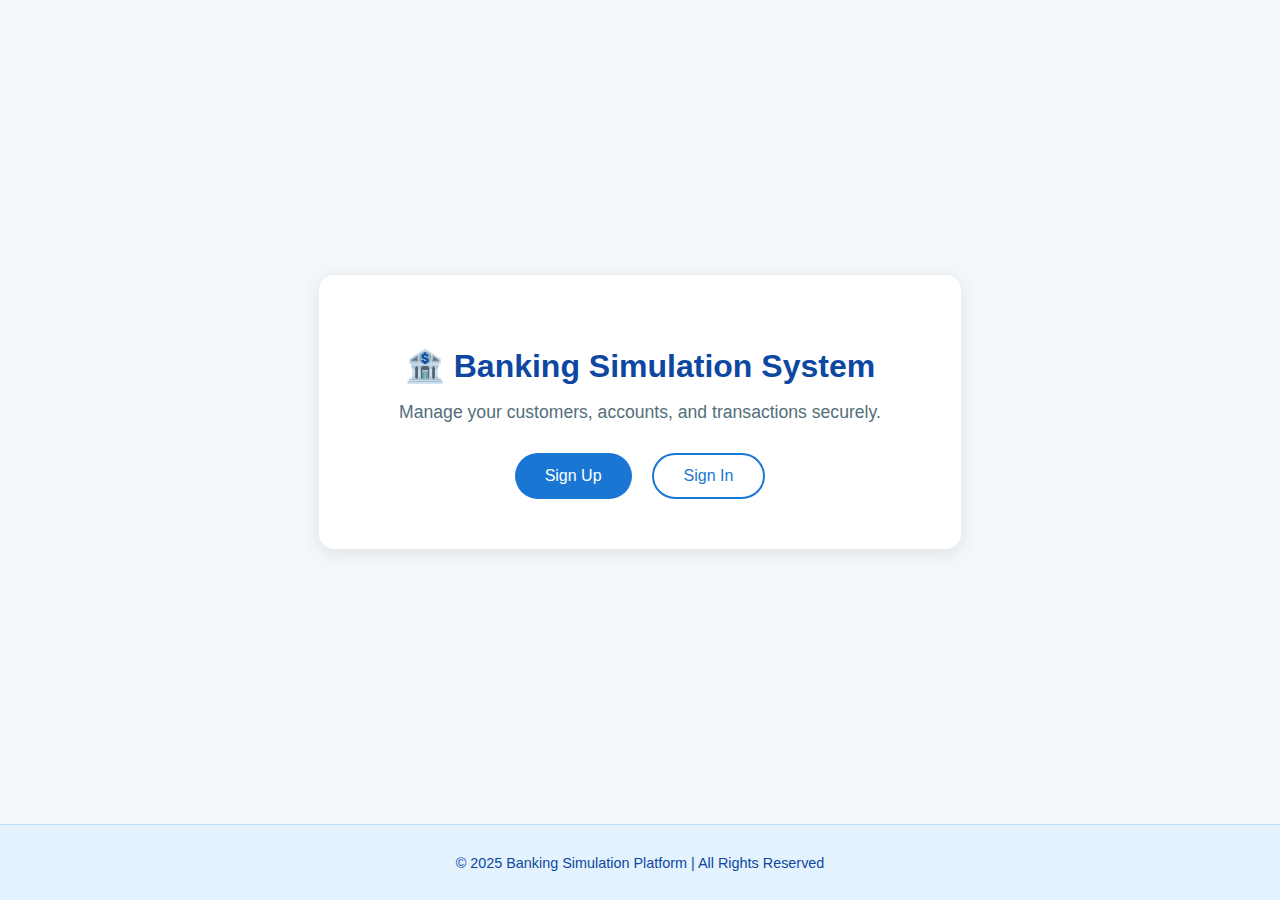
<file: src/main/webapp/index.html>
<!DOCTYPE html>
<html lang="en">
<head>
    <meta charset="UTF-8">
    <meta name="viewport" content="width=device-width, initial-scale=1.0">
    <title>Banking Simulation System</title>
    <link rel="stylesheet" href="css/index.css">
</head>
<body>
    <div class="container">
        <div class="card">
            <h1 class="title">🏦 Banking Simulation System</h1>
            <p class="tagline">Manage your customers, accounts, and transactions securely.</p>

            <div class="button-group">
                <button class="btn primary" onclick="window.location.href='signup.html'">Sign Up</button>
                <button class="btn secondary" onclick="window.location.href='login.html'">Sign In</button>
            </div>
        </div>
    </div>

    <footer>
        <p>© 2025 Banking Simulation Platform | All Rights Reserved</p>
    </footer>
</body>
</html>
</file>
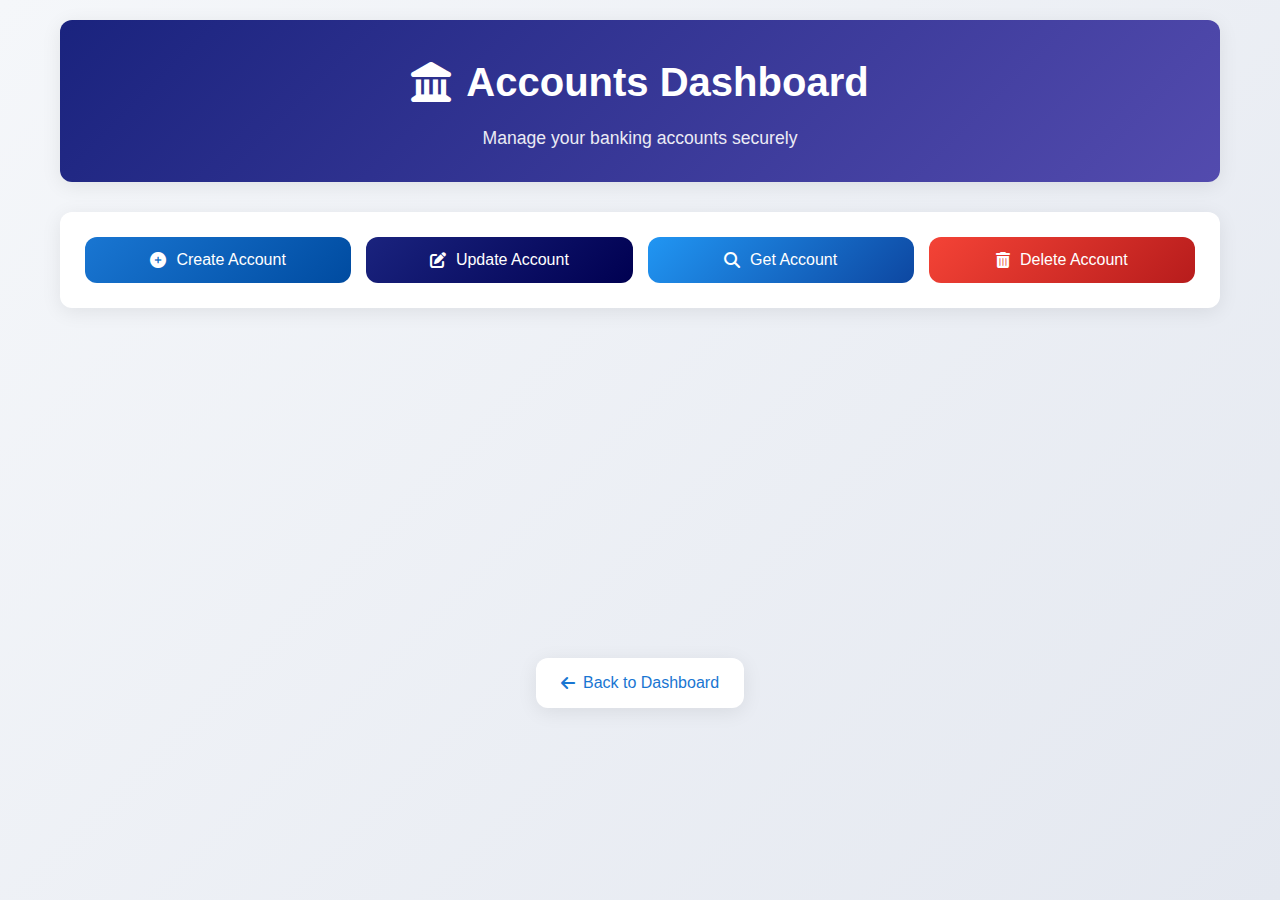
<file: src/main/webapp/accounts.html>
<!DOCTYPE html>
<html lang="en">
<head>
    <meta charset="UTF-8">
    <meta name="viewport" content="width=device-width, initial-scale=1.0">
    <title>Accounts - Banking System</title>
    <link rel="stylesheet" href="css/accounts.css">
    <link rel="stylesheet" href="https://cdnjs.cloudflare.com/ajax/libs/font-awesome/6.4.0/css/all.min.css">
</head>
<body>
    <div class="banking-container">
        <header class="banking-header">
            <div class="header-content">
                <h1><i class="fas fa-landmark"></i> Accounts Dashboard</h1>
                <p>Manage your banking accounts securely</p>
            </div>
        </header>

        <div class="main-content">
            <div class="action-panel">
                <div class="action-buttons">
                    <button id="createBtn" class="btn btn-primary">
                        <i class="fas fa-plus-circle"></i> Create Account
                    </button>
                    <button id="updateBtn" class="btn btn-secondary">
                        <i class="fas fa-edit"></i> Update Account
                    </button>
                    <button id="getBtn" class="btn btn-info">
                        <i class="fas fa-search"></i> Get Account
                    </button>
                    <button id="deleteBtn" class="btn btn-danger">
                        <i class="fas fa-trash-alt"></i> Delete Account
                    </button>
                </div>
            </div>

            <div class="form-section">
                <div id="formContainer" class="form-container"></div>
                <div id="message" class="message"></div>
            </div>

            <div class="navigation">
                <a href="dashboard.html" class="back-link">
                    <i class="fas fa-arrow-left"></i> Back to Dashboard
                </a>
            </div>
        </div>
    </div>

    <script>
        
        const formContainer = document.getElementById("formContainer");
        const messageElement = document.getElementById("message");
        const customerId = sessionStorage.getItem("customerId");

        function clearMessage() { messageElement.textContent = ""; messageElement.className = "message"; }
        function clearForm() { formContainer.innerHTML = ""; }

        // ---------- Create Account ----------
        document.getElementById("createBtn").addEventListener("click", () => {
            clearForm(); clearMessage();

            formContainer.innerHTML = `
                <div class="form-card">
                    <h2><i class="fas fa-plus-circle"></i> Create Account</h2>
                    <form id="createForm" class="banking-form">
                        <div class="form-group">
                            <label for="accountType">Account Type</label>
                            <input type="text" id="accountType" placeholder="e.g., Savings, Checking" required>
                        </div>
                        <div class="form-group">
                            <label for="bankName">Bank Name</label>
                            <input type="text" id="bankName" placeholder="Enter bank name" required>
                        </div>
                        <div class="form-group">
                            <label for="branch">Branch</label>
                            <input type="text" id="branch" placeholder="Branch location" required>
                        </div>
                        <div class="form-group">
                            <label for="balance">Initial Balance</label>
                            <input type="number" id="balance" placeholder="0.00" min="0" step="0.01" required>
                        </div>
                        <div class="form-group">
                            <label for="status">Status</label>
                            <input type="text" id="status" placeholder="Active" value="Active" required>
                        </div>
                        <div class="form-group">
                            <label for="nameOnAccount">Name on Account</label>
                            <input type="text" id="nameOnAccount" placeholder="Account holder name" required>
                        </div>
                        <div class="form-group">
                            <label for="phoneLinked">Phone Linked</label>
                            <input type="text" id="phoneLinked" placeholder="Linked phone number" required>
                        </div>
                        <div class="form-group">
                            <label for="savingAmount">Saving Amount</label>
                            <input type="number" id="savingAmount" placeholder="0.00" min="0" step="0.01" required>
                        </div>
                        <button type="submit" class="btn btn-primary btn-full">
                            <i class="fas fa-check"></i> Create Account
                        </button>
                    </form>
                </div>
            `;

            document.getElementById("createForm").addEventListener("submit", async e => {
                e.preventDefault();

                const balance = parseFloat(document.getElementById("balance").value.trim());
                const savingAmount = parseFloat(document.getElementById("savingAmount").value.trim());

                if (isNaN(balance) || balance < 0) {
                    messageElement.className = "message error";
                    messageElement.innerHTML = '<i class="fas fa-exclamation-circle"></i> Balance must be a positive number';
                    return;
                }

                if (isNaN(savingAmount) || savingAmount < 0) {
                    messageElement.className = "message error";
                    messageElement.innerHTML = '<i class="fas fa-exclamation-circle"></i> Saving amount must be a positive number';
                    return;
                }

                const data = {
                    customerId: parseInt(customerId),
                    accountType: document.getElementById("accountType").value,
                    bankName: document.getElementById("bankName").value,
                    branch: document.getElementById("branch").value,
                    balance: balance,
                    status: document.getElementById("status").value,
                    nameOnAccount: document.getElementById("nameOnAccount").value,
                    phoneLinked: document.getElementById("phoneLinked").value,
                    savingAmount: savingAmount
                };

                try {
                    const response = await fetch(`http://localhost:8080/bank-simulator-1.0-SNAPSHOT/api/accounts/create`, {
                        method: "POST",
                        headers: { "Content-Type": "application/json" },
                        body: JSON.stringify(data)
                    });

                    const result = await response.json();

                    if (response.ok) {
                        messageElement.className = "message success";
                        messageElement.innerHTML = `<i class="fas fa-check-circle"></i> ${result.message}<br><small>Account Number: ${result.accountNumber}, IFSC: ${result.ifscCode}</small>`;
                    } else {
                        messageElement.className = "message error";
                        messageElement.innerHTML = `<i class="fas fa-exclamation-circle"></i> ${result.message}`;
                    }

                } catch (err) {
                    messageElement.className = "message error";
                    messageElement.innerHTML = '<i class="fas fa-exclamation-circle"></i> Network error or server not reachable.';
                }
            });
        });

        // ---------- Update Account ----------
        document.getElementById("updateBtn").addEventListener("click", () => {
            clearForm(); clearMessage();

            formContainer.innerHTML = `
                <div class="form-card">
                    <h2><i class="fas fa-edit"></i> Update Account</h2>
                    <form id="fetchUpdateForm" class="banking-form">
                        <div class="form-group">
                            <label for="updateAccountNumber">Account Number</label>
                            <input type="text" id="updateAccountNumber" placeholder="Enter account number" required>
                        </div>
                        <button type="submit" class="btn btn-secondary btn-full">
                            <i class="fas fa-search"></i> Fetch Account
                        </button>
                    </form>
                    <div id="updateFormContainer"></div>
                </div>
            `;

            document.getElementById("fetchUpdateForm").addEventListener("submit", async e => {
                e.preventDefault();
                const accNumber = document.getElementById("updateAccountNumber").value.trim();
                try {
                    const response = await fetch(`http://localhost:8080/bank-simulator-1.0-SNAPSHOT/api/accounts/get/${accNumber}`);

                    const container = document.getElementById("updateFormContainer");

                    if (response.ok) {
                        const data = await response.json();
                        container.innerHTML = `
                            <div class="form-card">
                                <h3><i class="fas fa-user-edit"></i> Edit Account Details</h3>
                                <form id="updateForm" class="banking-form">
                                    <div class="form-row">
                                        <div class="form-group">
                                            <label for="accountNumber">Account Number</label>
                                            <input type="text" id="accountNumber" value="${data.accountNumber}" readonly class="readonly">
                                        </div>
                                        <div class="form-group">
                                            <label for="ifscCode">IFSC Code</label>
                                            <input type="text" id="ifscCode" value="${data.ifscCode}" readonly class="readonly">
                                        </div>
                                    </div>
                                    <div class="form-group">
                                        <label for="accountType">Account Type</label>
                                        <input type="text" id="accountType" value="${data.accountType}" required>
                                    </div>
                                    <div class="form-group">
                                        <label for="bankName">Bank Name</label>
                                        <input type="text" id="bankName" value="${data.bankName}" required>
                                    </div>
                                    <div class="form-group">
                                        <label for="branch">Branch</label>
                                        <input type="text" id="branch" value="${data.branch}" required>
                                    </div>
                                    <div class="form-row">
                                        <div class="form-group">
                                            <label for="balance">Balance</label>
                                            <input type="number" id="balance" value="${data.balance}" readonly class="readonly">
                                        </div>
                                        <div class="form-group">
                                            <label for="savingAmount">Saving Amount</label>
                                            <input type="number" id="savingAmount" value="${data.savingAmount}" readonly class="readonly">
                                        </div>
                                    </div>
                                    <div class="form-group">
                                        <label for="status">Status</label>
                                        <input type="text" id="status" value="${data.status}" required>
                                    </div>
                                    <div class="form-group">
                                        <label for="nameOnAccount">Name on Account</label>
                                        <input type="text" id="nameOnAccount" value="${data.nameOnAccount}" required>
                                    </div>
                                    <div class="form-group">
                                        <label for="phoneLinked">Phone Linked</label>
                                        <input type="text" id="phoneLinked" value="${data.phoneLinked}" required>
                                    </div>
                                    <button type="submit" class="btn btn-secondary btn-full">
                                        <i class="fas fa-save"></i> Update Account
                                    </button>
                                </form>
                            </div>
                        `;

                        document.getElementById("updateForm").addEventListener("submit", async e => {
                            e.preventDefault();
                            const updateData = {
                                customerId: parseInt(customerId),
                                accountNumber: document.getElementById("accountNumber").value,
                                ifscCode: document.getElementById("ifscCode").value,
                                accountType: document.getElementById("accountType").value,
                                bankName: document.getElementById("bankName").value,
                                branch: document.getElementById("branch").value,
                                balance: parseFloat(document.getElementById("balance").value),
                                status: document.getElementById("status").value,
                                nameOnAccount: document.getElementById("nameOnAccount").value,
                                phoneLinked: document.getElementById("phoneLinked").value,
                                savingAmount: parseFloat(document.getElementById("savingAmount").value)
                            };

                            try {
                                const res = await fetch(`http://localhost:8080/bank-simulator-1.0-SNAPSHOT/api/accounts/update/${updateData.accountNumber}`, {
                                    method: "PUT",
                                    headers: { "Content-Type": "application/json" },
                                    body: JSON.stringify(updateData)
                                });

                                const text = await res.text();
                                if (res.ok) {
                                    messageElement.className = "message success";
                                    messageElement.innerHTML = `<i class="fas fa-check-circle"></i> Account updated successfully: ${text}`;
                                } else {
                                    messageElement.className = "message error";
                                    messageElement.innerHTML = `<i class="fas fa-exclamation-circle"></i> Error: ${text}`;
                                }

                            } catch (err) {
                                messageElement.className = "message error";
                                messageElement.innerHTML = '<i class="fas fa-exclamation-circle"></i> Network error or server not reachable.';
                            }
                        });

                    } else {
                        const errorText = await response.text();
                        container.innerHTML = "";
                        messageElement.className = "message error";
                        messageElement.innerHTML = `<i class="fas fa-exclamation-circle"></i> ${errorText || "Account not found"}`;
                    }

                } catch (err) {
                    messageElement.className = "message error";
                    messageElement.innerHTML = '<i class="fas fa-exclamation-circle"></i> Network error or server not reachable.';
                }
            });
        });

       // ---------- Get Account ----------
document.getElementById("getBtn").addEventListener("click", () => {
    clearForm(); clearMessage();

    formContainer.innerHTML = `
        <div class="form-card">
            <h2><i class="fas fa-search"></i> Get Account</h2>
            <form id="getForm" class="banking-form">
                <div class="form-group">
                    <label for="getAccountNumber">Account Number</label>
                    <input type="text" id="getAccountNumber" placeholder="Enter account number" required>
                </div>
                <button type="submit" class="btn btn-info btn-full">
                    <i class="fas fa-search"></i> Get Account Details
                </button>
            </form>
            <div id="accountDetails"></div>
        </div>
    `;

    document.getElementById("getForm").addEventListener("submit", async e => {
        e.preventDefault();
        const accountNumber = document.getElementById("getAccountNumber").value;

        try {
            const response = await fetch(`http://localhost:8080/bank-simulator-1.0-SNAPSHOT/api/accounts/get/${accountNumber}`);
            const detailsDiv = document.getElementById("accountDetails");

            if (response.ok) {
                const data = await response.json();

                detailsDiv.innerHTML = `
                    <div class="account-details-simple">
                        <h3 style="text-align: center; color: var(--primary); margin-bottom: 25px; font-family: 'Poppins', sans-serif;">Account Details</h3>
                        <div class="details-simple">
                            <div class="detail-line">
                                <span class="detail-label-simple">Account Number</span>
                                <span class="detail-value-simple">: ${data.accountNumber}</span>
                            </div>
                            <div class="detail-line">
                                <span class="detail-label-simple">IFSC Code</span>
                                <span class="detail-value-simple">: ${data.ifscCode}</span>
                            </div>
                            <div class="detail-line">
                                <span class="detail-label-simple">Account Type</span>
                                <span class="detail-value-simple">: ${data.accountType}</span>
                            </div>
                            <div class="detail-line">
                                <span class="detail-label-simple">Bank Name</span>
                                <span class="detail-value-simple">: ${data.bankName}</span>
                            </div>
                            <div class="detail-line">
                                <span class="detail-label-simple">Branch</span>
                                <span class="detail-value-simple">: ${data.branch}</span>
                            </div>
                            <div class="detail-line">
                                <span class="detail-label-simple">Balance</span>
                                <span class="detail-value-simple amount">: ₹${data.balance}</span>
                            </div>
                            <div class="detail-line">
                                <span class="detail-label-simple">Status</span>
                                <span class="detail-value-simple status ${data.status.toLowerCase()}">: ${data.status}</span>
                            </div>
                            <div class="detail-line">
                                <span class="detail-label-simple">Name on Account</span>
                                <span class="detail-value-simple">: ${data.nameOnAccount}</span>
                            </div>
                            <div class="detail-line">
                                <span class="detail-label-simple">Phone Linked</span>
                                <span class="detail-value-simple">: ${data.phoneLinked}</span>
                            </div>
                            <div class="detail-line">
                                <span class="detail-label-simple">Saving Amount</span>
                                <span class="detail-value-simple amount">: ₹${data.savingAmount}</span>
                            </div>
                        </div>
                    </div>
                `;
                messageElement.textContent = "";

            } else {
                const errorText = await response.text();
                detailsDiv.innerHTML = "";
                messageElement.className = "message error";
                messageElement.innerHTML = `<i class="fas fa-exclamation-circle"></i> ${errorText || "Account not found"}`;
            }

        } catch (err) {
            messageElement.className = "message error";
            messageElement.innerHTML = '<i class="fas fa-exclamation-circle"></i> Network error or server not reachable.';
        }
    });
});



// ---------- Delete Account ----------
document.getElementById("deleteBtn").addEventListener("click", () => {
    clearForm(); clearMessage();

    formContainer.innerHTML = `
        <div class="form-card">
            <h2><i class="fas fa-trash-alt"></i> Delete Account</h2>
            <form id="deleteForm" class="banking-form">
                <div class="form-group">
                    <label for="deleteAccountNumber">Account Number</label>
                    <input type="text" id="deleteAccountNumber" placeholder="Enter account number" required>
                </div>
                <button type="submit" class="btn btn-danger btn-full">
                    <i class="fas fa-trash-alt"></i> Delete Account
                </button>
            </form>
        </div>
    `;

    document.getElementById("deleteForm").addEventListener("submit", async e => {
        e.preventDefault();
        const accountNumber = document.getElementById("deleteAccountNumber").value;

        if (!confirm(`Are you sure you want to delete account ${accountNumber}? This action cannot be undone.`)) return;

        try {
            const response = await fetch(`http://localhost:8080/bank-simulator-1.0-SNAPSHOT/api/accounts/delete/${accountNumber}`, {
                method: "DELETE"
            });

            const text = await response.text();

            if (response.ok) {
                messageElement.className = "message success";
                messageElement.innerHTML = `<i class="fas fa-check-circle"></i> Account deleted successfully: ${text}`;
            } else {
                messageElement.className = "message error";
                messageElement.innerHTML = `<i class="fas fa-exclamation-circle"></i> Error: ${text}`;
            }

        } catch (err) {
            messageElement.className = "message error";
            messageElement.innerHTML = '<i class="fas fa-exclamation-circle"></i> Network error or server not reachable.';
        }
    });
});

    </script>
</body>
</html>
</file>
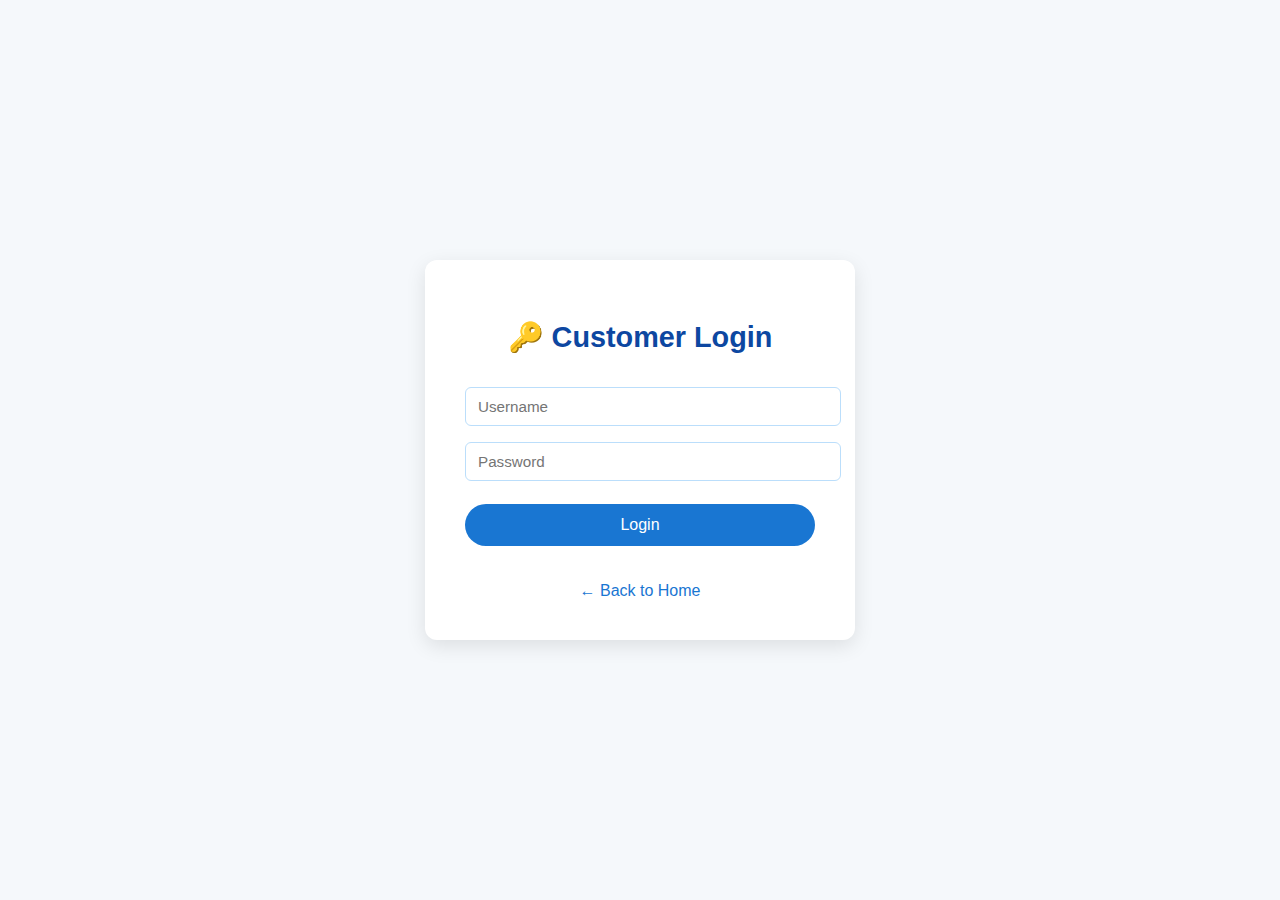
<file: src/main/webapp/customers.html>
<!DOCTYPE html>
<html lang="en">
<head>
    <meta charset="UTF-8">
    <meta name="viewport" content="width=device-width, initial-scale=1.0">
    <title>Customers - Banking System</title>
    <link rel="stylesheet" href="css/customers.css">
    <link rel="stylesheet" href="https://cdnjs.cloudflare.com/ajax/libs/font-awesome/6.4.0/css/all.min.css">
</head>
<body>
    <div class="banking-container">
        <header class="banking-header">
            <div class="header-content">
                <h1><i class="fas fa-user-circle"></i> Customer Profile</h1>
                <p>Manage your personal information and account settings</p>
            </div>
        </header>

        <div class="main-content">
            <div class="action-panel">
                <div class="action-buttons">
                    <button id="viewBtn" class="btn btn-primary">
                        <i class="fas fa-eye"></i> View Profile
                    </button>
                    <button id="updateBtn" class="btn btn-secondary">
                        <i class="fas fa-edit"></i> Update Profile
                    </button>
                    <button id="deleteBtn" class="btn btn-danger">
                        <i class="fas fa-trash-alt"></i> Delete Account
                    </button>
                </div>
            </div>

            <div class="form-section">
                <div id="formContainer" class="form-container"></div>
                <div id="message" class="message"></div>
            </div>

            <div class="navigation">
                <a href="dashboard.html" class="back-link">
                    <i class="fas fa-arrow-left"></i> Back to Dashboard
                </a>
            </div>
        </div>
    </div>

    <script>
        const baseURL = "http://localhost:8080/bank-simulator-1.0-SNAPSHOT/api/customers";
        const customerId = sessionStorage.getItem("customerId");

        if (!customerId) {
            alert("Session expired. Please log in again.");
            window.location.href = "login.html";
        }

        const formContainer = document.getElementById("formContainer");
        const messageElement = document.getElementById("message");

        function clearMessage() { 
            messageElement.textContent = ""; 
            messageElement.className = "message"; 
        }
        
        function clearForm() { 
            formContainer.innerHTML = ""; 
        }

        // ---------- View Profile ----------
        document.getElementById("viewBtn").addEventListener("click", async () => {
            clearForm(); 
            clearMessage();

            try {
                const res = await fetch(`${baseURL}/get/${customerId}`);
                if (!res.ok) throw new Error("Failed to load profile");

                const data = await res.json();

                formContainer.innerHTML = `
                    <div class="form-card">
                        <h2><i class="fas fa-id-card"></i> Profile Details</h2>
                        <div class="profile-details-simple">
                            <div class="details-simple">
                                <div class="detail-line">
                                    <span class="detail-label-simple">Full Name</span>
                                    <span class="detail-value-simple">: ${data.customerName}</span>
                                </div>
                                <div class="detail-line">
                                    <span class="detail-label-simple">Username</span>
                                    <span class="detail-value-simple">: ${data.username}</span>
                                </div>
                                <div class="detail-line">
                                    <span class="detail-label-simple">Password</span>
                                    <span class="detail-value-simple">: ${data.password}</span>
                                </div>
                                <div class="detail-line">
                                    <span class="detail-label-simple">PIN</span>
                                    <span class="detail-value-simple">: ${data.pin}</span>
                                </div>
                                <div class="detail-line">
                                    <span class="detail-label-simple">Email</span>
                                    <span class="detail-value-simple">: ${data.email}</span>
                                </div>
                                <div class="detail-line">
                                    <span class="detail-label-simple">Phone</span>
                                    <span class="detail-value-simple">: ${data.phoneNumber}</span>
                                </div>
                                <div class="detail-line">
                                    <span class="detail-label-simple">Aadhar Number</span>
                                    <span class="detail-value-simple">: ${data.aadharNumber}</span>
                                </div>
                                <div class="detail-line">
                                    <span class="detail-label-simple">Address</span>
                                    <span class="detail-value-simple">: ${data.permanentAddress}</span>
                                </div>
                                <div class="detail-line">
                                    <span class="detail-label-simple">City</span>
                                    <span class="detail-value-simple">: ${data.city}</span>
                                </div>
                                <div class="detail-line">
                                    <span class="detail-label-simple">State</span>
                                    <span class="detail-value-simple">: ${data.state}</span>
                                </div>
                                <div class="detail-line">
                                    <span class="detail-label-simple">Country</span>
                                    <span class="detail-value-simple">: ${data.country}</span>
                                </div>
                                <div class="detail-line">
                                    <span class="detail-label-simple">Date of Birth</span>
                                    <span class="detail-value-simple">: ${data.dob}</span>
                                </div>
                                <div class="detail-line">
                                    <span class="detail-label-simple">Age</span>
                                    <span class="detail-value-simple">: ${data.age}</span>
                                </div>
                                <div class="detail-line">
                                    <span class="detail-label-simple">Gender</span>
                                    <span class="detail-value-simple">: ${data.gender}</span>
                                </div>
                                <div class="detail-line">
                                    <span class="detail-label-simple">Father's Name</span>
                                    <span class="detail-value-simple">: ${data.fatherName}</span>
                                </div>
                                <div class="detail-line">
                                    <span class="detail-label-simple">Mother's Name</span>
                                    <span class="detail-value-simple">: ${data.motherName}</span>
                                </div>
                                <div class="detail-line">
                                    <span class="detail-label-simple">Status</span>
                                    <span class="detail-value-simple status ${data.status.toLowerCase()}">: ${data.status}</span>
                                </div>
                            </div>
                        </div>
                    </div>
                `;

                messageElement.className = "message success";
                messageElement.innerHTML = '<i class="fas fa-check-circle"></i> Profile loaded successfully!';

            } catch {
                messageElement.className = "message error";
                messageElement.innerHTML = '<i class="fas fa-exclamation-circle"></i> Failed to load profile or server not reachable.';
            }
        });

        // ---------- Update Profile ----------
        document.getElementById("updateBtn").addEventListener("click", () => {
            clearForm(); 
            clearMessage();

            formContainer.innerHTML = `
                <div class="form-card">
                    <h2><i class="fas fa-user-edit"></i> Update Profile</h2>
                    <form id="updateForm" class="banking-form">
                        <div class="form-row">
                            <div class="form-group">
                                <label for="customerName">Full Name</label>
                                <input type="text" id="customerName" placeholder="Full Name" required>
                            </div>
                            <div class="form-group">
                                <label for="username">Username</label>
                                <input type="text" id="username" placeholder="Username" required>
                            </div>
                        </div>
                        <div class="form-row">
                            <div class="form-group">
                                <label for="password">Password</label>
                                <input type="password" id="password" placeholder="Password" required>
                            </div>
                            <div class="form-group">
                                <label for="pin">PIN (4 digits)</label>
                                <input type="text" id="pin" placeholder="PIN" required maxlength="4">
                            </div>
                        </div>
                        <div class="form-row">
                            <div class="form-group">
                                <label for="email">Email</label>
                                <input type="email" id="email" placeholder="Email" required>
                            </div>
                            <div class="form-group">
                                <label for="phoneNumber">Phone Number</label>
                                <input type="text" id="phoneNumber" placeholder="Phone Number" required>
                            </div>
                        </div>
                        <div class="form-group">
                            <label for="aadharNumber">Aadhar Number</label>
                            <input type="text" id="aadharNumber" placeholder="Aadhar Number" required readonly>
                        </div>
                        <div class="form-group">
                            <label for="permanentAddress">Address</label>
                            <input type="text" id="permanentAddress" placeholder="Address" required>
                        </div>
                        <div class="form-row">
                            <div class="form-group">
                                <label for="city">City</label>
                                <input type="text" id="city" placeholder="City" required>
                            </div>
                            <div class="form-group">
                                <label for="state">State</label>
                                <input type="text" id="state" placeholder="State" required>
                            </div>
                        </div>
                        <div class="form-row">
                            <div class="form-group">
                                <label for="country">Country</label>
                                <input type="text" id="country" placeholder="Country" required>
                            </div>
                            <div class="form-group">
                                <label for="dob">Date of Birth</label>
                                <input type="date" id="dob" placeholder="Date of Birth" required>
                            </div>
                        </div>
                        <div class="form-row">
                            <div class="form-group">
                                <label for="age">Age</label>
                                <input type="number" id="age" placeholder="Age" required>
                            </div>
                            <div class="form-group">
                                <label for="gender">Gender</label>
                                <select id="gender" required>
                                    <option value="">Select Gender</option>
                                    <option value="male">Male</option>
                                    <option value="female">Female</option>
                                    <option value="other">Other</option>
                                </select>
                            </div>
                        </div>
                        <div class="form-row">
                            <div class="form-group">
                                <label for="fatherName">Father's Name</label>
                                <input type="text" id="fatherName" placeholder="Father's Name">
                            </div>
                            <div class="form-group">
                                <label for="motherName">Mother's Name</label>
                                <input type="text" id="motherName" placeholder="Mother's Name">
                            </div>
                        </div>
                        <div class="form-group">
                            <label for="status">Status</label>
                            <select id="status" required>
                                <option value="ACTIVE">ACTIVE</option>
                                <option value="INACTIVE">INACTIVE</option>
                            </select>
                        </div>
                        <div class="button-group">
                            <button type="button" id="loadProfileBtn" class="btn btn-info">
                                <i class="fas fa-download"></i> Load Profile
                            </button>
                            <button type="submit" class="btn btn-secondary">
                                <i class="fas fa-save"></i> Save Changes
                            </button>
                        </div>
                    </form>
                </div>
            `;

            const loadProfileBtn = document.getElementById("loadProfileBtn");
            const updateForm = document.getElementById("updateForm");

           
            loadProfileBtn.addEventListener("click", async () => {
                try {
                    const res = await fetch(`${baseURL}/get/${customerId}`);
                    if (!res.ok) throw new Error("Failed to load profile");

                    const data = await res.json();
                    Object.keys(data).forEach(key => {
                        const input = document.getElementById(key);
                        if (input) input.value = data[key];
                    });

                    messageElement.className = "message success";
                    messageElement.innerHTML = '<i class="fas fa-check-circle"></i> Profile loaded. You can edit now.';

                } catch {
                    messageElement.className = "message error";
                    messageElement.innerHTML = '<i class="fas fa-exclamation-circle"></i> Failed to load profile or server not reachable.';
                }
            });

            // Update Profile
            updateForm.addEventListener("submit", async e => {
                e.preventDefault();

            
                const pin = document.getElementById("pin").value;
                if (!/^\d{4}$/.test(pin)) {
                    messageElement.className = "message error";
                    messageElement.innerHTML = '<i class="fas fa-exclamation-circle"></i> PIN must be exactly 4 numeric digits.';
                    return;
                }

                const data = {
                    customerId: parseInt(customerId), 
                    customerName: document.getElementById("customerName").value,
                    username: document.getElementById("username").value,
                    password: document.getElementById("password").value,
                    pin: pin,
                    email: document.getElementById("email").value,
                    phoneNumber: document.getElementById("phoneNumber").value,
                    aadharNumber: document.getElementById("aadharNumber").value,
                    permanentAddress: document.getElementById("permanentAddress").value,
                    city: document.getElementById("city").value,
                    state: document.getElementById("state").value,
                    country: document.getElementById("country").value,
                    dob: document.getElementById("dob").value,
                    age: parseInt(document.getElementById("age").value),
                    gender: document.getElementById("gender").value,
                    fatherName: document.getElementById("fatherName").value,
                    motherName: document.getElementById("motherName").value,
                    status: document.getElementById("status").value
                };

                try {
                    const res = await fetch(`${baseURL}/update/${customerId}`, {
                        method: "PUT",
                        headers: { "Content-Type": "application/json" },
                        body: JSON.stringify(data)
                    });
                    const result = await res.text();

                    if (res.ok) {
                        messageElement.className = "message success";
                        messageElement.innerHTML = `<i class="fas fa-check-circle"></i> ${result}`;
                    } else {
                        messageElement.className = "message error";
                        messageElement.innerHTML = `<i class="fas fa-exclamation-circle"></i> ${result}`;
                    }
                } catch {
                    messageElement.className = "message error";
                    messageElement.innerHTML = '<i class="fas fa-exclamation-circle"></i> Network error or server not reachable.';
                }
            });
        });

        // ---------- Delete Account ----------
        document.getElementById("deleteBtn").addEventListener("click", () => {
            clearForm(); 
            clearMessage();

            formContainer.innerHTML = `
                <div class="form-card">
                    <h2><i class="fas fa-exclamation-triangle"></i> Delete Account</h2>
                    <div class="warning-message">
                        <i class="fas fa-exclamation-circle"></i>
                        <h3>Warning: This action cannot be undone!</h3>
                        <p>Deleting your account will permanently remove all your data, including accounts and transaction history.</p>
                    </div>
                    <button id="confirmDeleteBtn" class="btn btn-danger btn-full">
                        <i class="fas fa-trash-alt"></i> Confirm Delete My Account
                    </button>
                </div>
            `;

            document.getElementById("confirmDeleteBtn").addEventListener("click", async () => {
                if (!confirm("⚠️ Are you absolutely sure you want to delete your account? This action cannot be undone!")) return;

                try {
                    const res = await fetch(`${baseURL}/delete/${customerId}`, { method: "DELETE" });
                    const result = await res.text();

                    if (res.ok) {
                        messageElement.className = "message success";
                        messageElement.innerHTML = `<i class="fas fa-check-circle"></i> ${result}`;
                        sessionStorage.clear();
                        setTimeout(() => window.location.href = "signup.html", 2000);
                    } else {
                        messageElement.className = "message error";
                        messageElement.innerHTML = `<i class="fas fa-exclamation-circle"></i> ${result}`;
                    }
                } catch {
                    messageElement.className = "message error";
                    messageElement.innerHTML = '<i class="fas fa-exclamation-circle"></i> Network error or server not reachable.';
                }
            });
        });
    </script>
</body>
</html>
</file>
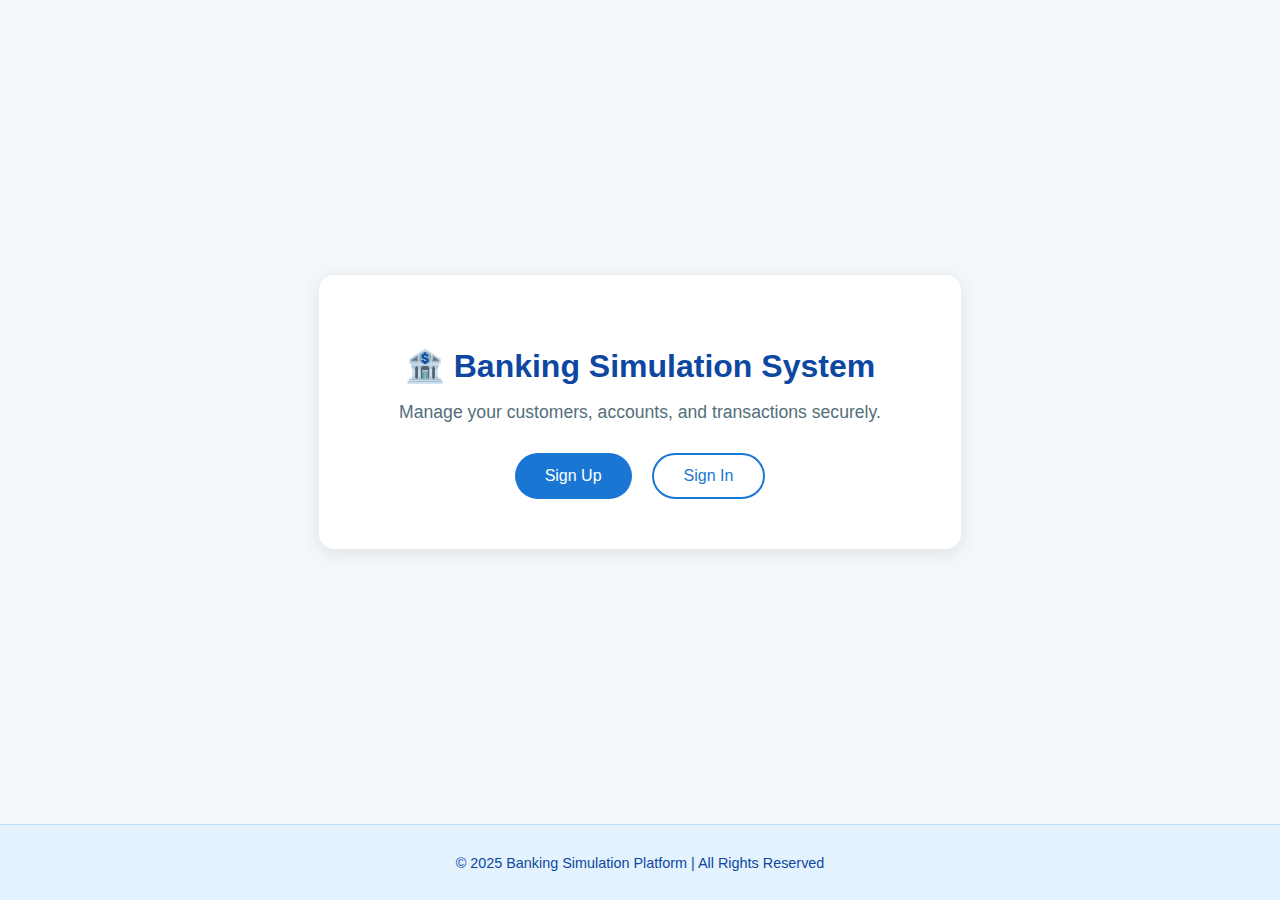
<file: src/main/webapp/dashboard.html>
<!DOCTYPE html>
<html lang="en">
<head>
    <meta charset="UTF-8">
    <title>Banking Dashboard</title>
    <link rel="stylesheet" href="css/dashboard.css">
</head>
<body>
    <div class="dashboard-card">
        <h1>Welcome to Your Banking Dashboard</h1>
        <p id="welcomeMsg"></p>

        <!-- Profile Section -->
        <div class="profile-section">
            <h2>Profile</h2>
            <button id="viewProfileBtn">Customers</button>
        </div>

        <!-- Navigation Buttons -->
        <div class="nav-buttons">
            <button id="accountsBtn">Accounts</button>
            <button id="transactionsBtn">Transactions</button>
        </div>

        <button id="logoutBtn" class="logout-btn">Logout</button>
    </div>

    <script>
        // Check if user is logged in
        const customerId = sessionStorage.getItem("customerId");
        const welcomeMsg = document.getElementById("welcomeMsg");
        if (!customerId) {
            alert("Please login first!");
            window.location.href = "index.html";
        }

        // Button redirects
        document.getElementById("accountsBtn").addEventListener("click", () => {
            window.location.href = "accounts.html";
        });

        document.getElementById("transactionsBtn").addEventListener("click", () => {
            window.location.href = "transactions.html";
        });

        document.getElementById("viewProfileBtn").addEventListener("click", () => {
            window.location.href = "customers.html"; // page to view/edit profile
        });

        // Logout
        document.getElementById("logoutBtn").addEventListener("click", () => {
            sessionStorage.clear();
            window.location.href = "index.html";
        });
    </script>
</body>
</html>
</file>
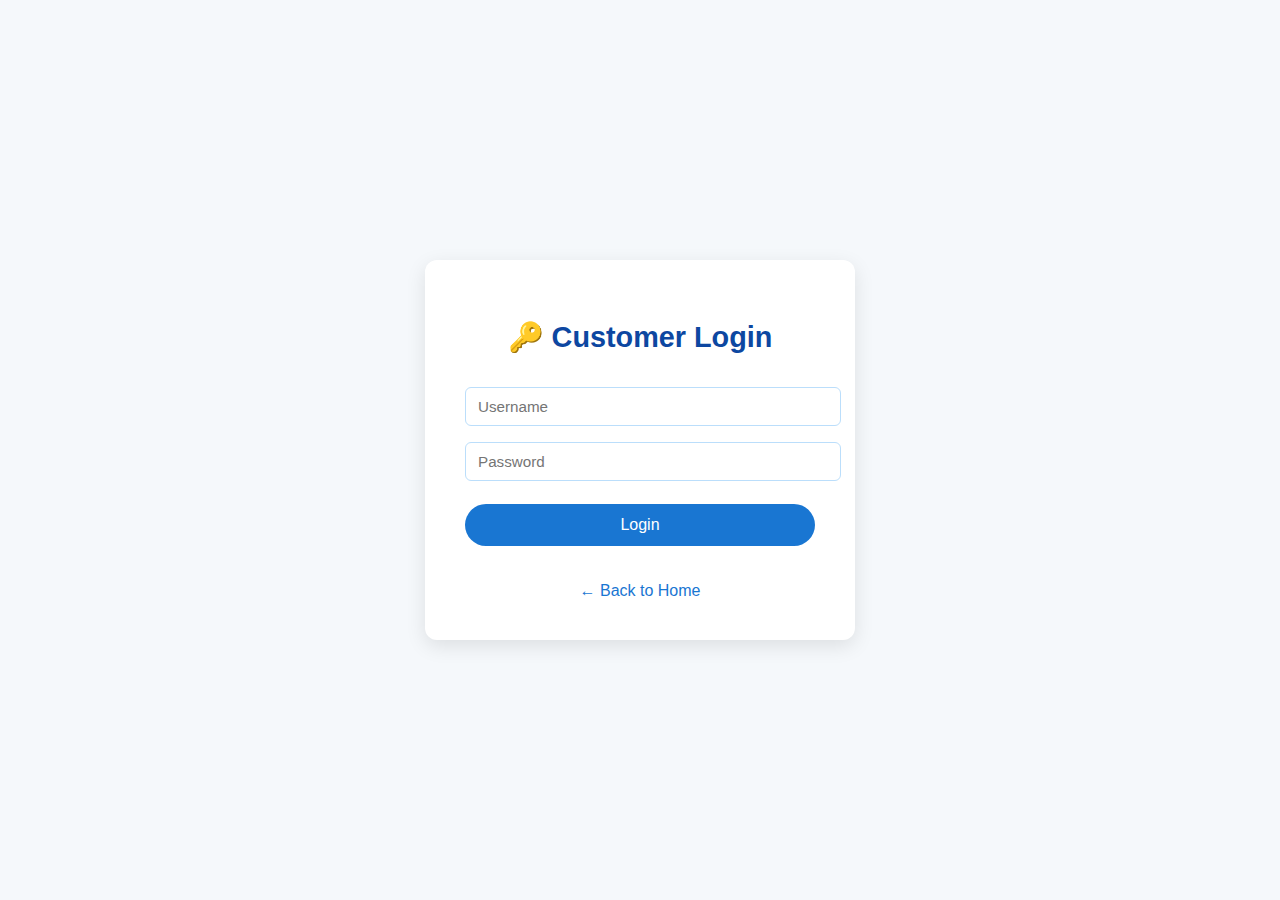
<file: src/main/webapp/login.html>
<!DOCTYPE html>
<html lang="en">
<head>
    <meta charset="UTF-8">
    <meta name="viewport" content="width=device-width, initial-scale=1.0">
    <title>Customer Login - Banking System</title>
    <link rel="stylesheet" href="css/login.css">
</head>
<body>
    <div class="container">
        <div class="login-card">
            <h1>🔑 Customer Login</h1>
            <form id="loginForm">
                <input type="text" id="username" placeholder="Username" required>
                <input type="password" id="password" placeholder="Password" required>
                <button type="submit">Login</button>
            </form>

            <p id="message"></p>

            <a href="index.html" class="back-link">← Back to Home</a>
        </div>
    </div>

    <script>
        document.getElementById("loginForm").addEventListener("submit", async function(e) {
    e.preventDefault();

    const loginData = {
        username: document.getElementById("username").value,
        password: document.getElementById("password").value
    };

    try {
        const response = await fetch("http://localhost:8080/bank-simulator-1.0-SNAPSHOT/api/customers/login", {
            method: "POST",
            headers: { "Content-Type": "application/json" },
            body: JSON.stringify(loginData)
        });

        const messageElement = document.getElementById("message");

        if (response.ok) {
            const data = await response.json(); 
            sessionStorage.setItem("customerId", data.customerId); 

            messageElement.style.color = "green";
            messageElement.textContent = "Login successful! Redirecting to dashboard...";

            
            setTimeout(() => {
                window.location.href = "dashboard.html"; 
            }, 1000);

        } else {
            const errorText = await response.text();
            messageElement.style.color = "red";
            messageElement.textContent = `❌ Error: ${errorText}`;
        }
    } catch (error) {
        const messageElement = document.getElementById("message");
        messageElement.style.color = "red";
        messageElement.textContent = "❌ Network error or server not reachable.";
    }
});
    </script>
</body>
</html>
</file>
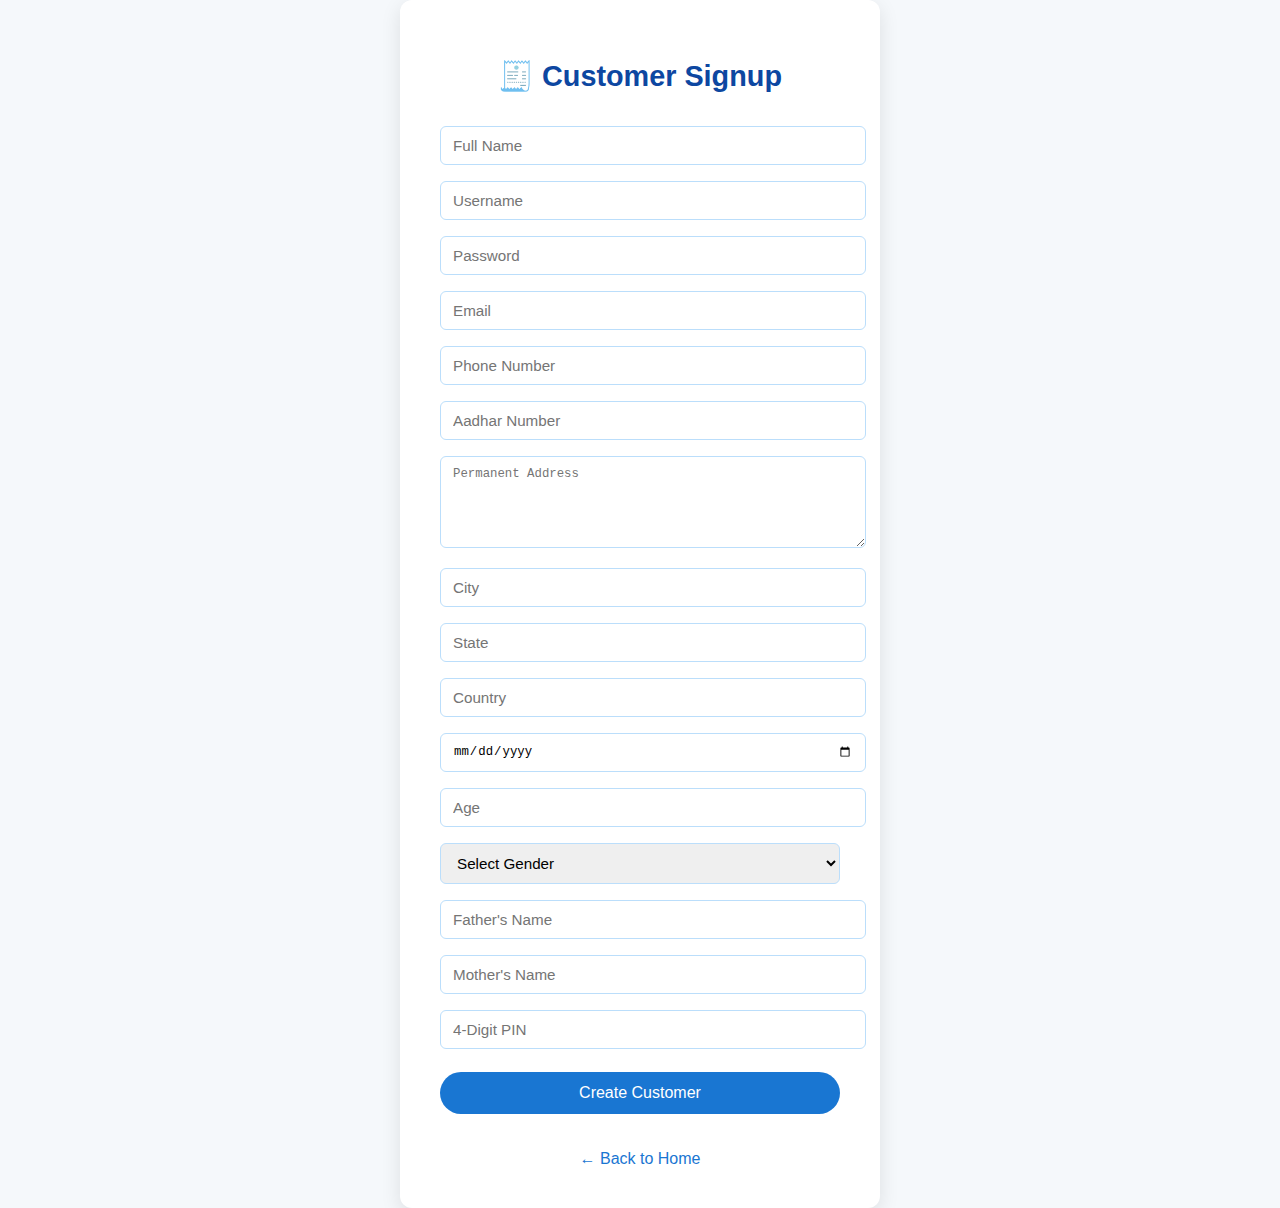
<file: src/main/webapp/signup.html>
<!DOCTYPE html>
<html lang="en">
<head>
    <meta charset="UTF-8">
    <meta name="viewport" content="width=device-width, initial-scale=1.0">
    <title>Customer Signup - Banking System</title>
    <link rel="stylesheet" href="css/signup.css">
</head>
<body>
    <div class="container">
        <div class="signup-card">
            <h1>🧾 Customer Signup</h1>
            <form id="signupForm">
                <input type="text" id="customerName" placeholder="Full Name" required>
                <input type="text" id="username" placeholder="Username" required>
                <input type="password" id="password" placeholder="Password" required>
                <input type="email" id="email" placeholder="Email" required>
                <input type="text" id="phoneNumber" placeholder="Phone Number" required>
                <input type="text" id="aadharNumber" placeholder="Aadhar Number" required>

               
                <textarea id="permanentAddress" placeholder="Permanent Address" rows="3" required></textarea>

                <input type="text" id="city" placeholder="City" required>
                <input type="text" id="state" placeholder="State" required>
                <input type="text" id="country" placeholder="Country" required>
                <input type="date" id="dob" required>
                <input type="number" id="age" placeholder="Age" required>
                <select id="gender" required>
                    <option value="">Select Gender</option>
                    <option value="male">Male</option>
                    <option value="female">Female</option>
                    <option value="other">Other</option>
                </select>
                <input type="text" id="fatherName" placeholder="Father's Name" required>
                <input type="text" id="motherName" placeholder="Mother's Name" required>
                <input type="password" id="pin" placeholder="4-Digit PIN" maxlength="4" required>

                <button type="submit">Create Customer</button>
            </form>

            <p id="message"></p>

            <a href="index.html" class="back-link">← Back to Home</a>
        </div>
    </div>

   
<script>
    document.getElementById("signupForm").addEventListener("submit", async function(e) {
        e.preventDefault();

        const customerData = {
            customerName: document.getElementById("customerName").value,
            username: document.getElementById("username").value,
            password: document.getElementById("password").value,
            aadharNumber: document.getElementById("aadharNumber").value,
            permanentAddress: document.getElementById("permanentAddress").value,
            state: document.getElementById("state").value,
            country: document.getElementById("country").value,
            city: document.getElementById("city").value,
            email: document.getElementById("email").value,
            phoneNumber: document.getElementById("phoneNumber").value,
            status: "ACTIVE",
            dob: document.getElementById("dob").value,
            age: parseInt(document.getElementById("age").value),
            gender: document.getElementById("gender").value,
            fatherName: document.getElementById("fatherName").value,
            motherName: document.getElementById("motherName").value,
            pin: document.getElementById("pin").value
        };

        try {
            const response = await fetch("http://localhost:8080/bank-simulator-1.0-SNAPSHOT/api/customers/create", {
                method: "POST",
                headers: { "Content-Type": "application/json" },
                body: JSON.stringify(customerData)
            });

            const messageElement = document.getElementById("message");
            if (response.ok) {
                messageElement.style.color = "green";
                messageElement.textContent = " Customer created successfully! Redirecting to login...";
                document.getElementById("signupForm").reset();

               
                setTimeout(() => {
                    window.location.href = "login.html";
                }, 2000);

            } else {
                const errorText = await response.text();
                messageElement.style.color = "red";
                messageElement.textContent = `❌ Error: ${errorText}`;
            }
        } catch (error) {
            const messageElement = document.getElementById("message");
            messageElement.style.color = "red";
            messageElement.textContent = "❌ Network error or server not reachable.";
        }
    });
</script>

</body>
</html>
</file>
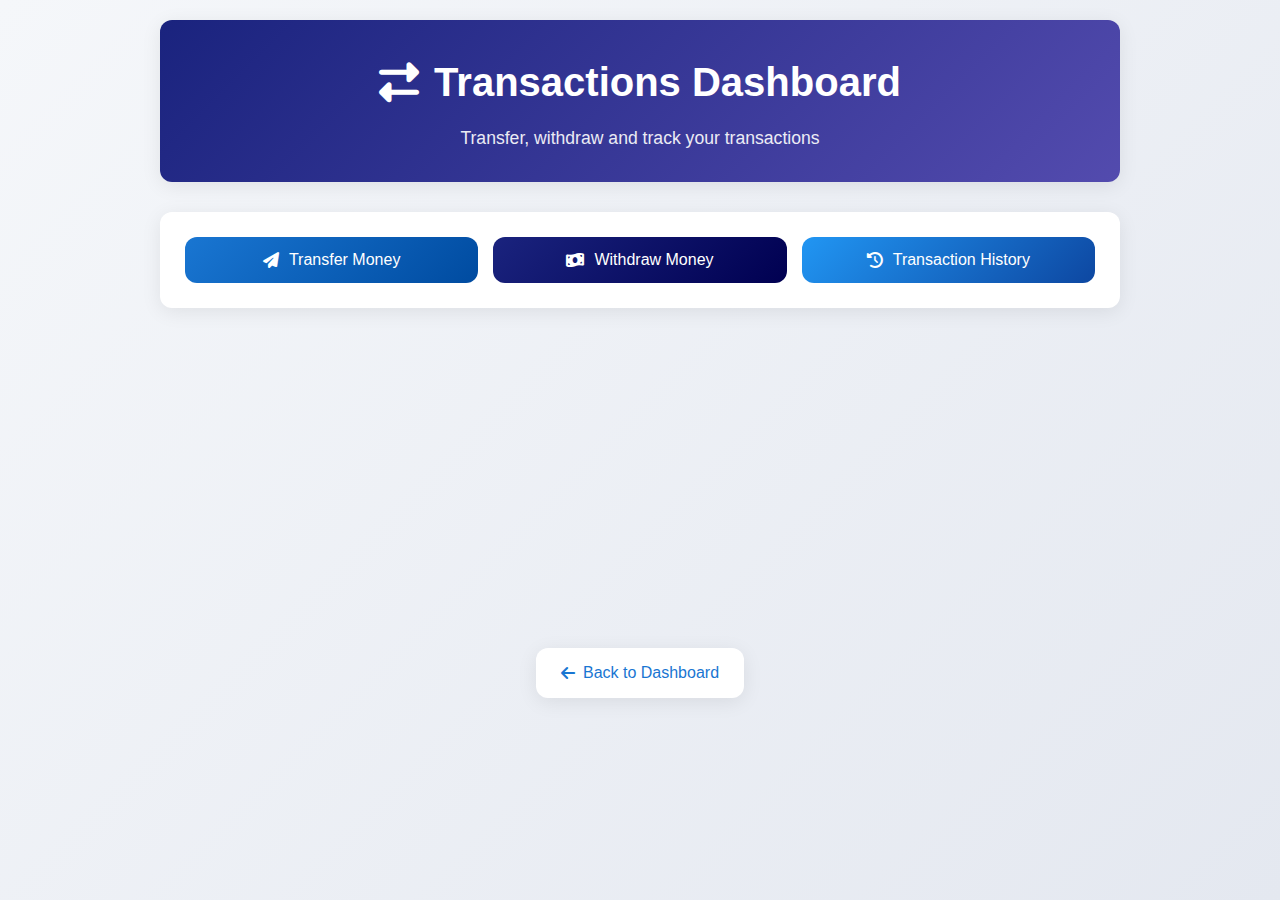
<file: src/main/webapp/transactions.html>
<!DOCTYPE html>
<html lang="en">
<head>
    <meta charset="UTF-8">
    <meta name="viewport" content="width=device-width, initial-scale=1.0">
    <title>Transactions - Banking System</title>
    <link rel="stylesheet" href="css/transactions.css">
    <link rel="stylesheet" href="https://cdnjs.cloudflare.com/ajax/libs/font-awesome/6.4.0/css/all.min.css">
</head>
<body>
    <div class="banking-container">
        <header class="banking-header">
            <div class="header-content">
                <h1><i class="fas fa-exchange-alt"></i> Transactions Dashboard</h1>
                <p>Transfer, withdraw and track your transactions</p>
            </div>
        </header>

        <div class="main-content">
            <div class="action-panel">
                <div class="action-buttons">
                    <button id="transferBtn" class="btn btn-primary">
                        <i class="fas fa-paper-plane"></i> Transfer Money
                    </button>
                    <button id="withdrawBtn" class="btn btn-secondary">
                        <i class="fas fa-money-bill-wave"></i> Withdraw Money
                    </button>
                    <button id="historyBtn" class="btn btn-info">
                        <i class="fas fa-history"></i> Transaction History
                    </button>
                </div>
            </div>

            <div class="form-section">
                <div id="formContainer" class="form-container"></div>
                <div id="message" class="message"></div>
            </div>

            <div class="navigation">
                <a href="dashboard.html" class="back-link">
                    <i class="fas fa-arrow-left"></i> Back to Dashboard
                </a>
            </div>
        </div>
    </div>

    <script>
        const formContainer = document.getElementById("formContainer");
        const messageElement = document.getElementById("message");

        function clearMessage() { 
            messageElement.textContent = ""; 
            messageElement.className = "message"; 
        }
        
        function clearForm() { 
            formContainer.innerHTML = ""; 
        }

        // ---------- Transfer Money ----------
        document.getElementById("transferBtn").addEventListener("click", () => {
            clearForm(); 
            clearMessage();

            formContainer.innerHTML = `
                <div class="form-card">
                    <h2><i class="fas fa-paper-plane"></i> Transfer Money</h2>
                    <form id="transactionForm" class="banking-form">
                        <div class="form-row">
                            <div class="form-group">
                                <label for="senderAccount">Sender Account Number</label>
                                <input type="text" id="senderAccount" placeholder="Enter sender account number" required>
                            </div>
                            <div class="form-group">
                                <label for="receiverAccount">Receiver Account Number</label>
                                <input type="text" id="receiverAccount" placeholder="Enter receiver account number" required>
                            </div>
                        </div>
                        <div class="form-row">
                            <div class="form-group">
                                <label for="transactionAmount">Amount</label>
                                <input type="number" id="transactionAmount" placeholder="0.00" min="0" step="0.01" required>
                            </div>
                            <div class="form-group">
                                <label for="modeOfTransaction">Mode of Transaction</label>
                                <select id="modeOfTransaction" required>
                                    <option value="">Select Mode</option>
                                    <option value="ONLINE">ONLINE</option>
                                    <option value="UPI">UPI</option>
                                    <option value="CASH">CASH</option>
                                </select>
                            </div>
                        </div>
                        <div class="form-group">
                            <label for="pin">PIN</label>
                            <input type="password" id="pin" placeholder="Enter your PIN" required>
                        </div>
                        <button type="submit" class="btn btn-primary btn-full">
                            <i class="fas fa-paper-plane"></i> Send Money
                        </button>
                    </form>
                </div>
            `;

            document.getElementById("transactionForm").addEventListener("submit", async e => {
                e.preventDefault();
                const data = {
                    senderAccountNumber: document.getElementById("senderAccount").value,
                    receiverAccountNumber: document.getElementById("receiverAccount").value,
                    transactionAmount: parseFloat(document.getElementById("transactionAmount").value),
                    modeOfTransaction: document.getElementById("modeOfTransaction").value,
                    pin: document.getElementById("pin").value
                };

                try {
                    const response = await fetch("http://localhost:8080/bank-simulator-1.0-SNAPSHOT/api/transactions/transfer", {
                        method: "POST",
                        headers: { "Content-Type": "application/json" },
                        body: JSON.stringify(data)
                    });

                    const result = await response.json();

                    if (response.ok) {
                        messageElement.className = "message success";
                        messageElement.innerHTML = `<i class="fas fa-check-circle"></i> ${result.message}`;
                    } else {
                        messageElement.className = "message error";
                        messageElement.innerHTML = `<i class="fas fa-exclamation-circle"></i> ${result.message}`;
                    }
                } catch (err) {
                    messageElement.className = "message error";
                    messageElement.innerHTML = '<i class="fas fa-exclamation-circle"></i> Network error or server not reachable.';
                }
            });
        });

        // ---------- Withdraw Money ----------
        document.getElementById("withdrawBtn").addEventListener("click", () => {
            clearForm(); 
            clearMessage();

            formContainer.innerHTML = `
                <div class="form-card">
                    <h2><i class="fas fa-money-bill-wave"></i> Withdraw Money</h2>
                    <form id="withdrawForm" class="banking-form">
                        <div class="form-row">
                            <div class="form-group">
                                <label for="withdrawAccount">Account Number</label>
                                <input type="text" id="withdrawAccount" placeholder="Enter account number" required>
                            </div>
                            <div class="form-group">
                                <label for="withdrawAmount">Amount</label>
                                <input type="number" id="withdrawAmount" placeholder="0.00" min="0" step="0.01" required>
                            </div>
                        </div>
                        <div class="form-row">
                            <div class="form-group">
                                <label for="withdrawDescription">Description</label>
                                <input type="text" id="withdrawDescription" placeholder="Enter description" required>
                            </div>
                            <div class="form-group">
                                <label for="withdrawMode">Mode of Transaction</label>
                                <select id="withdrawMode" required>
                                    <option value="">Select Mode</option>
                                    <option value="CASH">CASH</option>
                                    <option value="ONLINE">ONLINE</option>
                                    <option value="UPI">UPI</option>
                                </select>
                            </div>
                        </div>
                        <div class="form-group">
                            <label for="withdrawPin">PIN</label>
                            <input type="password" id="withdrawPin" placeholder="Enter your PIN" required>
                        </div>
                        <button type="submit" class="btn btn-secondary btn-full">
                            <i class="fas fa-money-bill-wave"></i> Withdraw Money
                        </button>
                    </form>
                </div>
            `;

            document.getElementById("withdrawForm").addEventListener("submit", async e => {
                e.preventDefault();
                const data = {
                    accountNumber: document.getElementById("withdrawAccount").value,
                    transactionAmount: parseFloat(document.getElementById("withdrawAmount").value),
                    description: document.getElementById("withdrawDescription").value,
                    modeOfTransaction: document.getElementById("withdrawMode").value,
                    pin: document.getElementById("withdrawPin").value
                };

                try {
                    const response = await fetch("http://localhost:8080/bank-simulator-1.0-SNAPSHOT/api/transactions/withdraw", {
                        method: "POST",
                        headers: { "Content-Type": "application/json" },
                        body: JSON.stringify(data)
                    });

                    const result = await response.json();

                    if (response.ok) {
                        messageElement.className = "message success";
                        messageElement.innerHTML = `<i class="fas fa-check-circle"></i> ${result.message}`;
                    } else {
                        messageElement.className = "message error";
                        messageElement.innerHTML = `<i class="fas fa-exclamation-circle"></i> ${result.message}`;
                    }
                } catch (err) {
                    messageElement.className = "message error";
                    messageElement.innerHTML = '<i class="fas fa-exclamation-circle"></i> Network error or server not reachable.';
                }
            });
        });

        // ---------- Transaction History ----------
        document.getElementById("historyBtn").addEventListener("click", () => {
            clearForm(); 
            clearMessage();

            formContainer.innerHTML = `
                <div class="form-card">
                    <h2><i class="fas fa-history"></i> Transaction History</h2>
                    <form id="historyForm" class="banking-form">
                        <div class="form-row">
                            <div class="form-group">
                                <label for="historyAccountNumber">Account Number</label>
                                <input type="text" id="historyAccountNumber" placeholder="Enter account number" required>
                            </div>
                            <div class="form-group button-group">
                                <button type="submit" class="btn btn-info">
                                    <i class="fas fa-eye"></i> View History
                                </button>
                                <button type="button" id="exportBtn" class="btn btn-success">
                                    <i class="fas fa-file-excel"></i> Export to Excel
                                </button>
                            </div>
                        </div>
                    </form>
                    <div id="historyContainer" class="history-container"></div>
                </div>
            `;

            document.getElementById("historyForm").addEventListener("submit", async e => {
                e.preventDefault();
                const historyContainer = document.getElementById("historyContainer");
                historyContainer.innerHTML = "";

                const accountNumber = document.getElementById("historyAccountNumber").value;
                if (!accountNumber) {
                    historyContainer.innerHTML = '<div class="message error"><i class="fas fa-exclamation-circle"></i> Please enter an account number</div>';
                    return;
                }

                try {
                    const response = await fetch(`http://localhost:8080/bank-simulator-1.0-SNAPSHOT/api/transactions/account/${accountNumber}`);
                    if (!response.ok) throw new Error("Account not found");

                    const transactions = await response.json();
                    if (transactions.length === 0) {
                        historyContainer.innerHTML = '<div class="no-transactions"><i class="fas fa-inbox"></i> No transactions found for this account.</div>';
                        return;
                    }

                    transactions.forEach(txn => {
                        const dateObj = new Date(txn.transactionDate.replace(/\[UTC\]/, ""));
                        const formattedDate = dateObj.toLocaleString();
                        const receiver = txn.receiver || "-";

                        const txnDiv = document.createElement("div");
                        txnDiv.classList.add("transaction-details-simple");
                        txnDiv.innerHTML = `
                            <h4>Transaction Details</h4>
                            <div class="details-simple">
                                <div class="detail-line">
                                    <span class="detail-label-simple">Sender Account</span>
                                    <span class="detail-value-simple">: ${txn.senderAccountNumber}</span>
                                </div>
                                <div class="detail-line">
                                    <span class="detail-label-simple">Receiver Account</span>
                                    <span class="detail-value-simple">: ${receiver}</span>
                                </div>
                                <div class="detail-line">
                                    <span class="detail-label-simple">Amount</span>
                                    <span class="detail-value-simple amount">: ₹${txn.transactionAmount}</span>
                                </div>
                                <div class="detail-line">
                                    <span class="detail-label-simple">Mode</span>
                                    <span class="detail-value-simple">: ${txn.modeOfTransaction}</span>
                                </div>
                                <div class="detail-line">
                                    <span class="detail-label-simple">Date & Time</span>
                                    <span class="detail-value-simple">: ${formattedDate}</span>
                                </div>
                            </div>
                        `;
                        historyContainer.appendChild(txnDiv);
                    });

                } catch (err) {
                    historyContainer.innerHTML = '<div class="message error"><i class="fas fa-exclamation-circle"></i> Account number not found or network error.</div>';
                }
            });

            // Export to Excel Button
            document.getElementById("exportBtn").addEventListener("click", () => {
                const accountNumber = document.getElementById("historyAccountNumber").value;
                if (!accountNumber) {
                    const historyContainer = document.getElementById("historyContainer");
                    historyContainer.innerHTML = '<div class="message error"><i class="fas fa-exclamation-circle"></i> Please enter an account number to export</div>';
                    return;
                }
                window.location.href = `http://localhost:8080/bank-simulator-1.0-SNAPSHOT/export/account/${accountNumber}`;
            });
        });
    </script>
</body>
</html>
</file>
<file: src/main/webapp/css/index.css>
/* ---------- General Page Style ---------- */
body {
    margin: 0;
    padding: 0;
    font-family: "Poppins", sans-serif;
    background-color: #f5f8fb; /* Light soft background */
    color: #1a237e; /* Navy blue text tone */
    display: flex;
    flex-direction: column;
    min-height: 100vh;
}

/* ---------- Container ---------- */
.container {
    flex: 1;
    display: flex;
    justify-content: center;
    align-items: center;
}

/* ---------- Card ---------- */
.card {
    background-color: #ffffff;
    box-shadow: 0px 4px 20px rgba(0, 0, 0, 0.1);
    border-radius: 15px;
    padding: 50px 80px;
    text-align: center;
    transition: transform 0.3s ease;
}

.card:hover {
    transform: translateY(-5px);
}

/* ---------- Title and Tagline ---------- */
.title {
    font-size: 2em;
    color: #0d47a1;
    margin-bottom: 10px;
}

.tagline {
    color: #546e7a;
    font-size: 1.1em;
    margin-bottom: 30px;
}

/* ---------- Buttons ---------- */
.button-group {
    display: flex;
    justify-content: center;
    gap: 20px;
}

.btn {
    padding: 12px 30px;
    font-size: 1em;
    border-radius: 25px;
    border: none;
    cursor: pointer;
    font-weight: 500;
    transition: all 0.3s ease;
}

.btn.primary {
    background-color: #1976d2;
    color: white;
}

.btn.primary:hover {
    background-color: #0d47a1;
}

.btn.secondary {
    background-color: white;
    color: #1976d2;
    border: 2px solid #1976d2;
}

.btn.secondary:hover {
    background-color: #e3f2fd;
}

/* ---------- Footer ---------- */
footer {
    text-align: center;
    padding: 15px 0;
    font-size: 0.9em;
    background-color: #e3f2fd;
    color: #0d47a1;
    border-top: 1px solid #bbdefb;
}
</file>
<file: src/main/webapp/css/accounts.css>
:root {
    --primary: #1a237e;
    --primary-light: #534bae;
    --primary-dark: #000051;
    --secondary: #1976d2;
    --secondary-light: #63a4ff;
    --secondary-dark: #004ba0;
    --accent: #00c853;
    --danger: #f44336;
    --warning: #ff9800;
    --info: #2196f3;
    --light: #f5f8fb;
    --dark: #263238;
    --gray: #78909c;
    --gray-light: #eceff1;
    --white: #ffffff;
    --shadow: 0 4px 20px rgba(0, 0, 0, 0.08);
    --shadow-hover: 0 8px 30px rgba(0, 0, 0, 0.12);
    --radius: 12px;
    --transition: all 0.3s ease;
}

* {
    margin: 0;
    padding: 0;
    box-sizing: border-box;
}

body {
    font-family: "Poppins", sans-serif;
    background: linear-gradient(135deg, #f5f7fa 0%, #e4e8f0 100%);
    color: var(--dark);
    min-height: 100vh;
    line-height: 1.6;
}

.banking-container {
    max-width: 1200px;
    margin: 0 auto;
    padding: 20px;
}

.banking-header {
    background: linear-gradient(135deg, var(--primary) 0%, var(--primary-light) 100%);
    color: var(--white);
    padding: 30px;
    border-radius: var(--radius);
    margin-bottom: 30px;
    box-shadow: var(--shadow);
    text-align: center;
}

.header-content h1 {
    font-size: 2.5rem;
    font-weight: 600;
    margin-bottom: 10px;
    display: flex;
    align-items: center;
    justify-content: center;
    gap: 15px;
}

.header-content p {
    font-size: 1.1rem;
    opacity: 0.9;
    font-weight: 300;
}

.main-content {
    display: grid;
    gap: 30px;
}

.action-panel {
    background: var(--white);
    padding: 25px;
    border-radius: var(--radius);
    box-shadow: var(--shadow);
}

.action-buttons {
    display: grid;
    grid-template-columns: repeat(auto-fit, minmax(200px, 1fr));
    gap: 15px;
}

.btn {
    padding: 14px 20px;
    border: none;
    border-radius: var(--radius);
    font-family: inherit;
    font-size: 1rem;
    font-weight: 500;
    cursor: pointer;
    transition: var(--transition);
    display: flex;
    align-items: center;
    justify-content: center;
    gap: 10px;
    text-decoration: none;
}

.btn:hover {
    transform: translateY(-2px);
    box-shadow: var(--shadow-hover);
}

.btn-primary {
    background: linear-gradient(135deg, var(--secondary) 0%, var(--secondary-dark) 100%);
    color: var(--white);
}

.btn-secondary {
    background: linear-gradient(135deg, var(--primary) 0%, var(--primary-dark) 100%);
    color: var(--white);
}

.btn-info {
    background: linear-gradient(135deg, var(--info) 0%, #0d47a1 100%);
    color: var(--white);
}

.btn-danger {
    background: linear-gradient(135deg, var(--danger) 0%, #b71c1c 100%);
    color: var(--white);
}

.btn-full {
    width: 100%;
}

.form-section {
    display: grid;
    gap: 20px;
}

.form-container {
    min-height: 200px;
}

.form-card {
    background: var(--white);
    padding: 30px;
    border-radius: var(--radius);
    box-shadow: var(--shadow);
    border-left: 4px solid var(--secondary);
}

.form-card h2, .form-card h3 {
    color: var(--primary);
    margin-bottom: 25px;
    display: flex;
    align-items: center;
    gap: 10px;
    font-weight: 600;
}

.banking-form {
    display: grid;
    gap: 20px;
}

.form-group {
    display: flex;
    flex-direction: column;
}

.form-row {
    display: grid;
    grid-template-columns: 1fr 1fr;
    gap: 15px;
}

.form-group label {
    font-weight: 500;
    margin-bottom: 8px;
    color: var(--dark);
    font-size: 0.95rem;
}

.form-group input {
    padding: 12px 15px;
    border: 2px solid var(--gray-light);
    border-radius: 8px;
    font-size: 1rem;
    transition: var(--transition);
    background: var(--white);
}

.form-group input:focus {
    outline: none;
    border-color: var(--secondary);
    box-shadow: 0 0 0 3px rgba(25, 118, 210, 0.1);
}

.form-group input.readonly {
    background-color: var(--gray-light);
    color: var(--gray);
    cursor: not-allowed;
}

.message {
    padding: 15px 20px;
    border-radius: var(--radius);
    font-weight: 500;
    text-align: center;
    margin: 10px 0;
    display: flex;
    align-items: center;
    justify-content: center;
    gap: 10px;
}

.message.success {
    background: rgba(0, 200, 83, 0.1);
    color: #2e7d32;
    border: 1px solid rgba(0, 200, 83, 0.2);
}

.message.error {
    background: rgba(244, 67, 54, 0.1);
    color: #c62828;
    border: 1px solid rgba(244, 67, 54, 0.2);
}

.account-details-card {
    background: var(--white);
    padding: 30px;
    border-radius: var(--radius);
    box-shadow: var(--shadow);
    border-left: 4px solid var(--accent);
    margin-top: 20px;
}

.details-grid {
    display: grid;
    grid-template-columns: 1fr;
    gap: 12px;
}

.detail-item {
    display: grid;
    grid-template-columns: 1fr 1fr;
    align-items: center;
    padding: 12px 0;
    border-bottom: 1px solid var(--gray-light);
}

.detail-item:last-child {
    border-bottom: none;
}

.detail-label {
    font-weight: 600;
    color: var(--primary);
    font-size: 0.95rem;
    display: flex;
    align-items: center;
    gap: 8px;
}

.detail-label::after {
    content: ":";
    color: var(--gray);
}

.detail-value {
    font-size: 1rem;
    color: var(--dark);
    font-weight: 500;
}

.detail-value.amount {
    color: var(--accent);
    font-weight: 600;
    font-size: 1.1rem;
}

.detail-value.status {
    padding: 6px 16px;
    border-radius: 20px;
    font-size: 0.85rem;
    font-weight: 500;
    width: fit-content;
    text-transform: capitalize;
}

.detail-value.status.active {
    background: rgba(0, 200, 83, 0.1);
    color: #2e7d32;
    border: 1px solid rgba(0, 200, 83, 0.3);
}

.detail-value.status.inactive {
    background: rgba(255, 152, 0, 0.1);
    color: #ef6c00;
    border: 1px solid rgba(255, 152, 0, 0.3);
}

.navigation {
    text-align: center;
    margin-top: 20px;
}

.back-link {
    display: inline-flex;
    align-items: center;
    gap: 8px;
    padding: 12px 25px;
    background: var(--white);
    color: var(--secondary);
    text-decoration: none;
    border-radius: var(--radius);
    font-weight: 500;
    transition: var(--transition);
    box-shadow: var(--shadow);
}

.back-link:hover {
    background: var(--secondary);
    color: var(--white);
    transform: translateY(-2px);
    box-shadow: var(--shadow-hover);
}

/* Responsive Design */
@media (max-width: 768px) {
    .banking-container {
        padding: 15px;
    }
    
    .header-content h1 {
        font-size: 2rem;
        flex-direction: column;
        gap: 10px;
    }
    
    .action-buttons {
        grid-template-columns: 1fr;
    }
    
    .form-row {
        grid-template-columns: 1fr;
    }
    
    .details-grid {
        grid-template-columns: 1fr;
    }
    
    .form-card {
        padding: 20px;
    }
    
    .detail-item {
        grid-template-columns: 1fr;
        gap: 5px;
        padding: 10px 0;
    }
    
    .detail-label::after {
        content: "";
    }
}

@media (max-width: 480px) {
    .banking-header {
        padding: 20px;
    }
    
    .header-content h1 {
        font-size: 1.75rem;
    }
    
    .btn {
        padding: 12px 15px;
        font-size: 0.9rem;
    }
    
    .account-details-card {
        padding: 20px;
    }
}

/* Add this to your existing CSS file */
.account-details-simple {
    background: var(--white);
    padding: 30px;
    border-radius: var(--radius);
    box-shadow: var(--shadow);
    border-left: 4px solid var(--accent);
    margin-top: 20px;
    font-family: 'Courier New', monospace;
}

.details-simple {
    display: flex;
    flex-direction: column;
    gap: 12px;
}

.detail-line {
    display: flex;
    justify-content: space-between;
    align-items: center;
    padding: 8px 0;
    border-bottom: 1px solid var(--gray-light);
}

.detail-line:last-child {
    border-bottom: none;
}

.detail-label-simple {
    font-weight: 600;
    color: var(--primary);
    font-size: 1rem;
    min-width: 160px;
}

.detail-value-simple {
    font-size: 1rem;
    color: var(--dark);
    font-weight: 500;
    text-align: right;
    flex: 1;
}

.detail-value-simple.amount {
    color: var(--accent);
    font-weight: 600;
}

.detail-value-simple.status {
    padding: 4px 12px;
    border-radius: 15px;
    font-size: 0.85rem;
    font-weight: 500;
    text-transform: capitalize;
}

.detail-value-simple.status.active {
    background: rgba(0, 200, 83, 0.1);
    color: #2e7d32;
    border: 1px solid rgba(0, 200, 83, 0.3);
}

/* Responsive for simple details */
@media (max-width: 768px) {
    .detail-line {
        flex-direction: column;
        align-items: flex-start;
        gap: 5px;
    }
    
    .detail-value-simple {
        text-align: left;
    }
    
    .account-details-simple {
        padding: 20px;
    }
}
</file>
<file: src/main/webapp/css/customers.css>
:root {
    --primary: #1a237e;
    --primary-light: #534bae;
    --primary-dark: #000051;
    --secondary: #1976d2;
    --secondary-light: #63a4ff;
    --secondary-dark: #004ba0;
    --accent: #00c853;
    --danger: #f44336;
    --warning: #ff9800;
    --info: #2196f3;
    --light: #f5f8fb;
    --dark: #263238;
    --gray: #78909c;
    --gray-light: #eceff1;
    --white: #ffffff;
    --shadow: 0 4px 20px rgba(0, 0, 0, 0.08);
    --shadow-hover: 0 8px 30px rgba(0, 0, 0, 0.12);
    --radius: 12px;
    --transition: all 0.3s ease;
}

* {
    margin: 0;
    padding: 0;
    box-sizing: border-box;
}

body {
    font-family: "Poppins", sans-serif;
    background: linear-gradient(135deg, #f5f7fa 0%, #e4e8f0 100%);
    color: var(--dark);
    min-height: 100vh;
    line-height: 1.6;
}

.banking-container {
    max-width: 1000px;
    margin: 0 auto;
    padding: 20px;
}

.banking-header {
    background: linear-gradient(135deg, var(--primary) 0%, var(--primary-light) 100%);
    color: var(--white);
    padding: 30px;
    border-radius: var(--radius);
    margin-bottom: 30px;
    box-shadow: var(--shadow);
    text-align: center;
}

.header-content h1 {
    font-size: 2.5rem;
    font-weight: 600;
    margin-bottom: 10px;
    display: flex;
    align-items: center;
    justify-content: center;
    gap: 15px;
}

.header-content p {
    font-size: 1.1rem;
    opacity: 0.9;
    font-weight: 300;
}

.main-content {
    display: grid;
    gap: 25px;
}

.action-panel {
    background: var(--white);
    padding: 25px;
    border-radius: var(--radius);
    box-shadow: var(--shadow);
}

.action-buttons {
    display: grid;
    grid-template-columns: repeat(auto-fit, minmax(200px, 1fr));
    gap: 15px;
}

.form-section {
    display: grid;
    gap: 20px;
}

.form-container {
    min-height: 200px;
}

.form-card {
    background: var(--white);
    padding: 30px;
    border-radius: var(--radius);
    box-shadow: var(--shadow);
    border-left: 4px solid var(--secondary);
}

.form-card h2 {
    color: var(--primary);
    margin-bottom: 25px;
    display: flex;
    align-items: center;
    gap: 10px;
    font-weight: 600;
}

.banking-form {
    display: grid;
    gap: 20px;
}

.form-group {
    display: flex;
    flex-direction: column;
}

.form-row {
    display: grid;
    grid-template-columns: 1fr 1fr;
    gap: 15px;
}

.button-group {
    display: flex;
    gap: 10px;
}

.button-group .btn {
    flex: 1;
}

.form-group label {
    font-weight: 500;
    margin-bottom: 8px;
    color: var(--dark);
    font-size: 0.95rem;
}

.form-group input,
.form-group select {
    padding: 12px 15px;
    border: 2px solid var(--gray-light);
    border-radius: 8px;
    font-size: 1rem;
    transition: var(--transition);
    background: var(--white);
    font-family: inherit;
}

.form-group input:focus,
.form-group select:focus {
    outline: none;
    border-color: var(--secondary);
    box-shadow: 0 0 0 3px rgba(25, 118, 210, 0.1);
}

.form-group input.readonly {
    background-color: var(--gray-light);
    color: var(--gray);
    cursor: not-allowed;
}

.btn {
    padding: 14px 20px;
    border: none;
    border-radius: var(--radius);
    font-family: inherit;
    font-size: 1rem;
    font-weight: 500;
    cursor: pointer;
    transition: var(--transition);
    display: flex;
    align-items: center;
    justify-content: center;
    gap: 10px;
    text-decoration: none;
}

.btn:hover {
    transform: translateY(-2px);
    box-shadow: var(--shadow-hover);
}

.btn-primary {
    background: linear-gradient(135deg, var(--secondary) 0%, var(--secondary-dark) 100%);
    color: var(--white);
}

.btn-secondary {
    background: linear-gradient(135deg, var(--primary) 0%, var(--primary-dark) 100%);
    color: var(--white);
}

.btn-info {
    background: linear-gradient(135deg, var(--info) 0%, #0d47a1 100%);
    color: var(--white);
}

.btn-danger {
    background: linear-gradient(135deg, var(--danger) 0%, #b71c1c 100%);
    color: var(--white);
}

.btn-full {
    width: 100%;
}

.message {
    padding: 15px 20px;
    border-radius: var(--radius);
    font-weight: 500;
    text-align: center;
    margin: 10px 0;
    display: flex;
    align-items: center;
    justify-content: center;
    gap: 10px;
}

.message.success {
    background: rgba(0, 200, 83, 0.1);
    color: #2e7d32;
    border: 1px solid rgba(0, 200, 83, 0.2);
}

.message.error {
    background: rgba(244, 67, 54, 0.1);
    color: #c62828;
    border: 1px solid rgba(244, 67, 54, 0.2);
}

.profile-details-simple {
    background: var(--white);
    padding: 25px;
    border-radius: var(--radius);
    box-shadow: var(--shadow);
    border-left: 4px solid var(--accent);
}

.details-simple {
    display: flex;
    flex-direction: column;
    gap: 12px;
}

.detail-line {
    display: grid;
    grid-template-columns: 1fr 1fr;
    align-items: center;
    padding: 10px 0;
    border-bottom: 1px solid var(--gray-light);
}

.detail-line:last-child {
    border-bottom: none;
}

.detail-label-simple {
    font-weight: 600;
    color: var(--primary);
    font-size: 0.95rem;
    display: flex;
    align-items: center;
    gap: 8px;
}

.detail-label-simple::after {
    content: ":";
    color: var(--gray);
}

.detail-value-simple {
    font-size: 1rem;
    color: var(--dark);
    font-weight: 500;
}

.detail-value-simple.status {
    padding: 6px 16px;
    border-radius: 20px;
    font-size: 0.85rem;
    font-weight: 500;
    text-transform: capitalize;
}

.detail-value-simple.status.active {
    background: rgba(0, 200, 83, 0.1);
    color: #2e7d32;
    border: 1px solid rgba(0, 200, 83, 0.3);
}

.detail-value-simple.status.inactive {
    background: rgba(255, 152, 0, 0.1);
    color: #ef6c00;
    border: 1px solid rgba(255, 152, 0, 0.3);
}

.warning-message {
    background: rgba(255, 152, 0, 0.1);
    border: 1px solid rgba(255, 152, 0, 0.3);
    border-radius: var(--radius);
    padding: 20px;
    text-align: center;
    margin-bottom: 20px;
}

.warning-message i {
    font-size: 2rem;
    color: var(--warning);
    margin-bottom: 10px;
}

.warning-message h3 {
    color: var(--warning);
    margin-bottom: 10px;
}

.warning-message p {
    color: var(--dark);
    line-height: 1.5;
}

.navigation {
    text-align: center;
    margin-top: 20px;
}

.back-link {
    display: inline-flex;
    align-items: center;
    gap: 8px;
    padding: 12px 25px;
    background: var(--white);
    color: var(--secondary);
    text-decoration: none;
    border-radius: var(--radius);
    font-weight: 500;
    transition: var(--transition);
    box-shadow: var(--shadow);
}

.back-link:hover {
    background: var(--secondary);
    color: var(--white);
    transform: translateY(-2px);
    box-shadow: var(--shadow-hover);
}

/* Responsive Design */
@media (max-width: 768px) {
    .banking-container {
        padding: 15px;
    }
    
    .header-content h1 {
        font-size: 2rem;
        flex-direction: column;
        gap: 10px;
    }
    
    .action-buttons {
        grid-template-columns: 1fr;
    }
    
    .form-row {
        grid-template-columns: 1fr;
    }
    
    .button-group {
        flex-direction: column;
    }
    
    .form-card {
        padding: 20px;
    }
    
    .detail-line {
        grid-template-columns: 1fr;
        gap: 5px;
        padding: 8px 0;
    }
    
    .detail-label-simple::after {
        content: "";
    }
    
    .profile-details-simple {
        padding: 20px;
    }
}

@media (max-width: 480px) {
    .banking-header {
        padding: 20px;
    }
    
    .header-content h1 {
        font-size: 1.75rem;
    }
    
    .btn {
        padding: 12px 15px;
        font-size: 0.9rem;
    }
}
</file>
<file: src/main/webapp/css/dashboard.css>
body {
    margin: 0;
    padding: 0;
    font-family: "Poppins", sans-serif;
    background-color: #f5f8fb;
    display: flex;
    justify-content: center;
    align-items: center;
    min-height: 100vh;
}

.dashboard-card {
    background-color: #ffffff;
    width: 500px;
    padding: 40px;
    border-radius: 12px;
    box-shadow: 0px 6px 20px rgba(0,0,0,0.1);
    text-align: center;
    animation: fadeIn 0.5s ease;
}

.dashboard-card h1 {
    color: #0d47a1;
    margin-bottom: 15px;
}

.dashboard-card p {
    font-weight: 500;
    margin-bottom: 30px;
}

.nav-buttons button,
.profile-section button,
.logout-btn {
    width: 80%;
    padding: 12px;
    margin: 10px 0;
    border: none;
    border-radius: 25px;
    background-color: #1976d2;
    color: white;
    font-size: 1em;
    cursor: pointer;
    transition: 0.3s ease;
}

.nav-buttons button:hover,
.profile-section button:hover,
.logout-btn:hover {
    background-color: #0d47a1;
}

@keyframes fadeIn {
    from { opacity: 0; transform: translateY(10px); }
    to { opacity: 1; transform: translateY(0); }
}
</file>
<file: src/main/webapp/css/login.css>
/* ---------- Page Basics ---------- */
body {
    margin: 0;
    padding: 0;
    font-family: "Poppins", sans-serif;
    background-color: #f5f8fb;
    color: #1a237e;
    display: flex;
    justify-content: center;
    align-items: center;
    min-height: 100vh;
}

/* ---------- Login Card ---------- */
.login-card {
    background-color: #ffffff;
    width: 350px;
    padding: 40px;
    border-radius: 12px;
    box-shadow: 0px 6px 20px rgba(0, 0, 0, 0.1);
    text-align: center;
    animation: fadeIn 0.5s ease;
}

.login-card h1 {
    color: #0d47a1;
    margin-bottom: 25px;
    font-size: 1.8em;
}

/* ---------- Input Fields ---------- */
.login-card input {
    width: 100%;
    padding: 10px 12px;
    margin: 8px 0;
    border: 1px solid #bbdefb;
    border-radius: 6px;
    font-size: 0.95em;
    transition: 0.2s ease;
}

.login-card input:focus {
    outline: none;
    border-color: #1976d2;
    box-shadow: 0 0 4px #bbdefb;
}

/* ---------- Button ---------- */
.login-card button {
    width: 100%;
    padding: 12px;
    margin-top: 15px;
    border: none;
    border-radius: 25px;
    background-color: #1976d2;
    color: white;
    font-size: 1em;
    cursor: pointer;
    transition: background-color 0.3s ease;
}

.login-card button:hover {
    background-color: #0d47a1;
}

/* ---------- Message ---------- */
#message {
    margin-top: 15px;
    font-weight: 500;
}

/* ---------- Back Link ---------- */
.back-link {
    display: inline-block;
    margin-top: 20px;
    text-decoration: none;
    color: #1976d2;
    font-weight: 500;
}

.back-link:hover {
    text-decoration: underline;
}

/* ---------- Animation ---------- */
@keyframes fadeIn {
    from { opacity: 0; transform: translateY(10px); }
    to { opacity: 1; transform: translateY(0); }
}
</file>
<file: src/main/webapp/css/signup.css>
/* ---------- Page Basics ---------- */
body {
    margin: 0;
    padding: 0;
    font-family: "Poppins", sans-serif;
    background-color: #f5f8fb;
    color: #1a237e;
    display: flex;
    justify-content: center;
    align-items: center;
    min-height: 100vh;
}

/* ---------- Signup Card ---------- */
.signup-card {
    background-color: #ffffff;
    width: 400px;
    padding: 40px;
    border-radius: 12px;
    box-shadow: 0px 6px 20px rgba(0, 0, 0, 0.1);
    text-align: center;
    animation: fadeIn 0.5s ease;
}

.signup-card h1 {
    color: #0d47a1;
    margin-bottom: 25px;
    font-size: 1.8em;
}

/* ---------- Input Fields ---------- */
.signup-card input,
.signup-card select {
    width: 100%;
    padding: 10px 12px;
    margin: 8px 0;
    border: 1px solid #bbdefb;
    border-radius: 6px;
    font-size: 0.95em;
    transition: 0.2s ease;
}

.signup-card input:focus,
.signup-card select:focus {
    outline: none;
    border-color: #1976d2;
    box-shadow: 0 0 4px #bbdefb;
}

/* ---------- Permanent Address (Textarea) ---------- */
.signup-card textarea {
    width: 100%;
    padding: 10px 12px;
    margin: 8px 0;
    border: 1px solid #bbdefb;
    border-radius: 6px;
    font-size: 0.95em;
    transition: 0.2s ease;
    resize: vertical;
    height: 70px;
}

.signup-card textarea:focus {
    outline: none;
    border-color: #1976d2;
    box-shadow: 0 0 4px #bbdefb;
}


/* ---------- Button ---------- */
.signup-card button {
    width: 100%;
    padding: 12px;
    margin-top: 15px;
    border: none;
    border-radius: 25px;
    background-color: #1976d2;
    color: white;
    font-size: 1em;
    cursor: pointer;
    transition: background-color 0.3s ease;
}

.signup-card button:hover {
    background-color: #0d47a1;
}

/* ---------- Message ---------- */
#message {
    margin-top: 15px;
    font-weight: 500;
}

/* ---------- Back Link ---------- */
.back-link {
    display: inline-block;
    margin-top: 20px;
    text-decoration: none;
    color: #1976d2;
    font-weight: 500;
}

.back-link:hover {
    text-decoration: underline;
}

/* ---------- Animation ---------- */
@keyframes fadeIn {
    from { opacity: 0; transform: translateY(10px); }
    to { opacity: 1; transform: translateY(0); }
}
</file>
<file: src/main/webapp/css/transactions.css>
:root {
    --primary: #1a237e;
    --primary-light: #534bae;
    --primary-dark: #000051;
    --secondary: #1976d2;
    --secondary-light: #63a4ff;
    --secondary-dark: #004ba0;
    --accent: #00c853;
    --success: #4caf50;
    --danger: #f44336;
    --warning: #ff9800;
    --info: #2196f3;
    --light: #f5f8fb;
    --dark: #263238;
    --gray: #78909c;
    --gray-light: #eceff1;
    --white: #ffffff;
    --shadow: 0 4px 20px rgba(0, 0, 0, 0.08);
    --shadow-hover: 0 8px 30px rgba(0, 0, 0, 0.12);
    --radius: 12px;
    --transition: all 0.3s ease;
}

* {
    margin: 0;
    padding: 0;
    box-sizing: border-box;
}

body {
    font-family: "Poppins", sans-serif;
    background: linear-gradient(135deg, #f5f7fa 0%, #e4e8f0 100%);
    color: var(--dark);
    min-height: 100vh;
    line-height: 1.6;
}

.banking-container {
    max-width: 1000px;
    margin: 0 auto;
    padding: 20px;
}

.banking-header {
    background: linear-gradient(135deg, var(--primary) 0%, var(--primary-light) 100%);
    color: var(--white);
    padding: 30px;
    border-radius: var(--radius);
    margin-bottom: 30px;
    box-shadow: var(--shadow);
    text-align: center;
}

.header-content h1 {
    font-size: 2.5rem;
    font-weight: 600;
    margin-bottom: 10px;
    display: flex;
    align-items: center;
    justify-content: center;
    gap: 15px;
}

.header-content p {
    font-size: 1.1rem;
    opacity: 0.9;
    font-weight: 300;
}

.main-content {
    display: grid;
    gap: 25px;
}

.action-panel {
    background: var(--white);
    padding: 25px;
    border-radius: var(--radius);
    box-shadow: var(--shadow);
}

.action-buttons {
    display: grid;
    grid-template-columns: repeat(auto-fit, minmax(200px, 1fr));
    gap: 15px;
}

.form-section {
    display: grid;
    gap: 20px;
}

.form-container {
    min-height: 200px;
}

.form-card {
    background: var(--white);
    padding: 30px;
    border-radius: var(--radius);
    box-shadow: var(--shadow);
    border-left: 4px solid var(--secondary);
}

.form-card h2 {
    color: var(--primary);
    margin-bottom: 25px;
    display: flex;
    align-items: center;
    gap: 10px;
    font-weight: 600;
}

.banking-form {
    display: grid;
    gap: 20px;
}

.form-group {
    display: flex;
    flex-direction: column;
}

.form-row {
    display: grid;
    grid-template-columns: 1fr 1fr;
    gap: 15px;
}

.button-group {
    display: flex;
    gap: 10px;
    align-items: flex-end;
}

.button-group .btn {
    flex: 1;
}

.form-group label {
    font-weight: 500;
    margin-bottom: 8px;
    color: var(--dark);
    font-size: 0.95rem;
}

.form-group input,
.form-group select {
    padding: 12px 15px;
    border: 2px solid var(--gray-light);
    border-radius: 8px;
    font-size: 1rem;
    transition: var(--transition);
    background: var(--white);
    font-family: inherit;
}

.form-group input:focus,
.form-group select:focus {
    outline: none;
    border-color: var(--secondary);
    box-shadow: 0 0 0 3px rgba(25, 118, 210, 0.1);
}

.btn {
    padding: 14px 20px;
    border: none;
    border-radius: var(--radius);
    font-family: inherit;
    font-size: 1rem;
    font-weight: 500;
    cursor: pointer;
    transition: var(--transition);
    display: flex;
    align-items: center;
    justify-content: center;
    gap: 10px;
    text-decoration: none;
}

.btn:hover {
    transform: translateY(-2px);
    box-shadow: var(--shadow-hover);
}

.btn-primary {
    background: linear-gradient(135deg, var(--secondary) 0%, var(--secondary-dark) 100%);
    color: var(--white);
}

.btn-secondary {
    background: linear-gradient(135deg, var(--primary) 0%, var(--primary-dark) 100%);
    color: var(--white);
}

.btn-info {
    background: linear-gradient(135deg, var(--info) 0%, #0d47a1 100%);
    color: var(--white);
}

.btn-success {
    background: linear-gradient(135deg, var(--success) 0%, #2e7d32 100%);
    color: var(--white);
}

.btn-danger {
    background: linear-gradient(135deg, var(--danger) 0%, #b71c1c 100%);
    color: var(--white);
}

.btn-full {
    width: 100%;
}

.message {
    padding: 15px 20px;
    border-radius: var(--radius);
    font-weight: 500;
    text-align: center;
    margin: 10px 0;
    display: flex;
    align-items: center;
    justify-content: center;
    gap: 10px;
}

.message.success {
    background: rgba(0, 200, 83, 0.1);
    color: #2e7d32;
    border: 1px solid rgba(0, 200, 83, 0.2);
}

.message.error {
    background: rgba(244, 67, 54, 0.1);
    color: #c62828;
    border: 1px solid rgba(244, 67, 54, 0.2);
}

.history-container {
    margin-top: 20px;
    display: grid;
    gap: 20px;
}

.transaction-details-simple {
    background: var(--white);
    padding: 25px;
    border-radius: var(--radius);
    box-shadow: var(--shadow);
    border-left: 4px solid var(--accent);
}

.transaction-details-simple h4 {
    color: var(--primary);
    margin-bottom: 20px;
    text-align: center;
    font-weight: 600;
    font-size: 1.2rem;
}

.details-simple {
    display: flex;
    flex-direction: column;
    gap: 12px;
}

.detail-line {
    display: grid;
    grid-template-columns: 1fr 1fr;
    align-items: center;
    padding: 10px 0;
    border-bottom: 1px solid var(--gray-light);
}

.detail-line:last-child {
    border-bottom: none;
}

.detail-label-simple {
    font-weight: 600;
    color: var(--primary);
    font-size: 0.95rem;
    display: flex;
    align-items: center;
    gap: 8px;
}

.detail-label-simple::after {
    content: ":";
    color: var(--gray);
}

.detail-value-simple {
    font-size: 1rem;
    color: var(--dark);
    font-weight: 500;
}

.detail-value-simple.amount {
    color: var(--accent);
    font-weight: 600;
    font-size: 1.1rem;
}

.no-transactions {
    text-align: center;
    padding: 40px 20px;
    color: var(--gray);
    font-size: 1.1rem;
    display: flex;
    flex-direction: column;
    align-items: center;
    gap: 10px;
}

.no-transactions i {
    font-size: 3rem;
    opacity: 0.5;
}

.navigation {
    text-align: center;
    margin-top: 20px;
}

.back-link {
    display: inline-flex;
    align-items: center;
    gap: 8px;
    padding: 12px 25px;
    background: var(--white);
    color: var(--secondary);
    text-decoration: none;
    border-radius: var(--radius);
    font-weight: 500;
    transition: var(--transition);
    box-shadow: var(--shadow);
}

.back-link:hover {
    background: var(--secondary);
    color: var(--white);
    transform: translateY(-2px);
    box-shadow: var(--shadow-hover);
}

/* Responsive Design */
@media (max-width: 768px) {
    .banking-container {
        padding: 15px;
    }
    
    .header-content h1 {
        font-size: 2rem;
        flex-direction: column;
        gap: 10px;
    }
    
    .action-buttons {
        grid-template-columns: 1fr;
    }
    
    .form-row {
        grid-template-columns: 1fr;
    }
    
    .button-group {
        flex-direction: column;
    }
    
    .form-card {
        padding: 20px;
    }
    
    .detail-line {
        grid-template-columns: 1fr;
        gap: 5px;
        padding: 8px 0;
    }
    
    .detail-label-simple::after {
        content: "";
    }
    
    .transaction-details-simple {
        padding: 20px;
    }
}

@media (max-width: 480px) {
    .banking-header {
        padding: 20px;
    }
    
    .header-content h1 {
        font-size: 1.75rem;
    }
    
    .btn {
        padding: 12px 15px;
        font-size: 0.9rem;
    }
}
</file>
